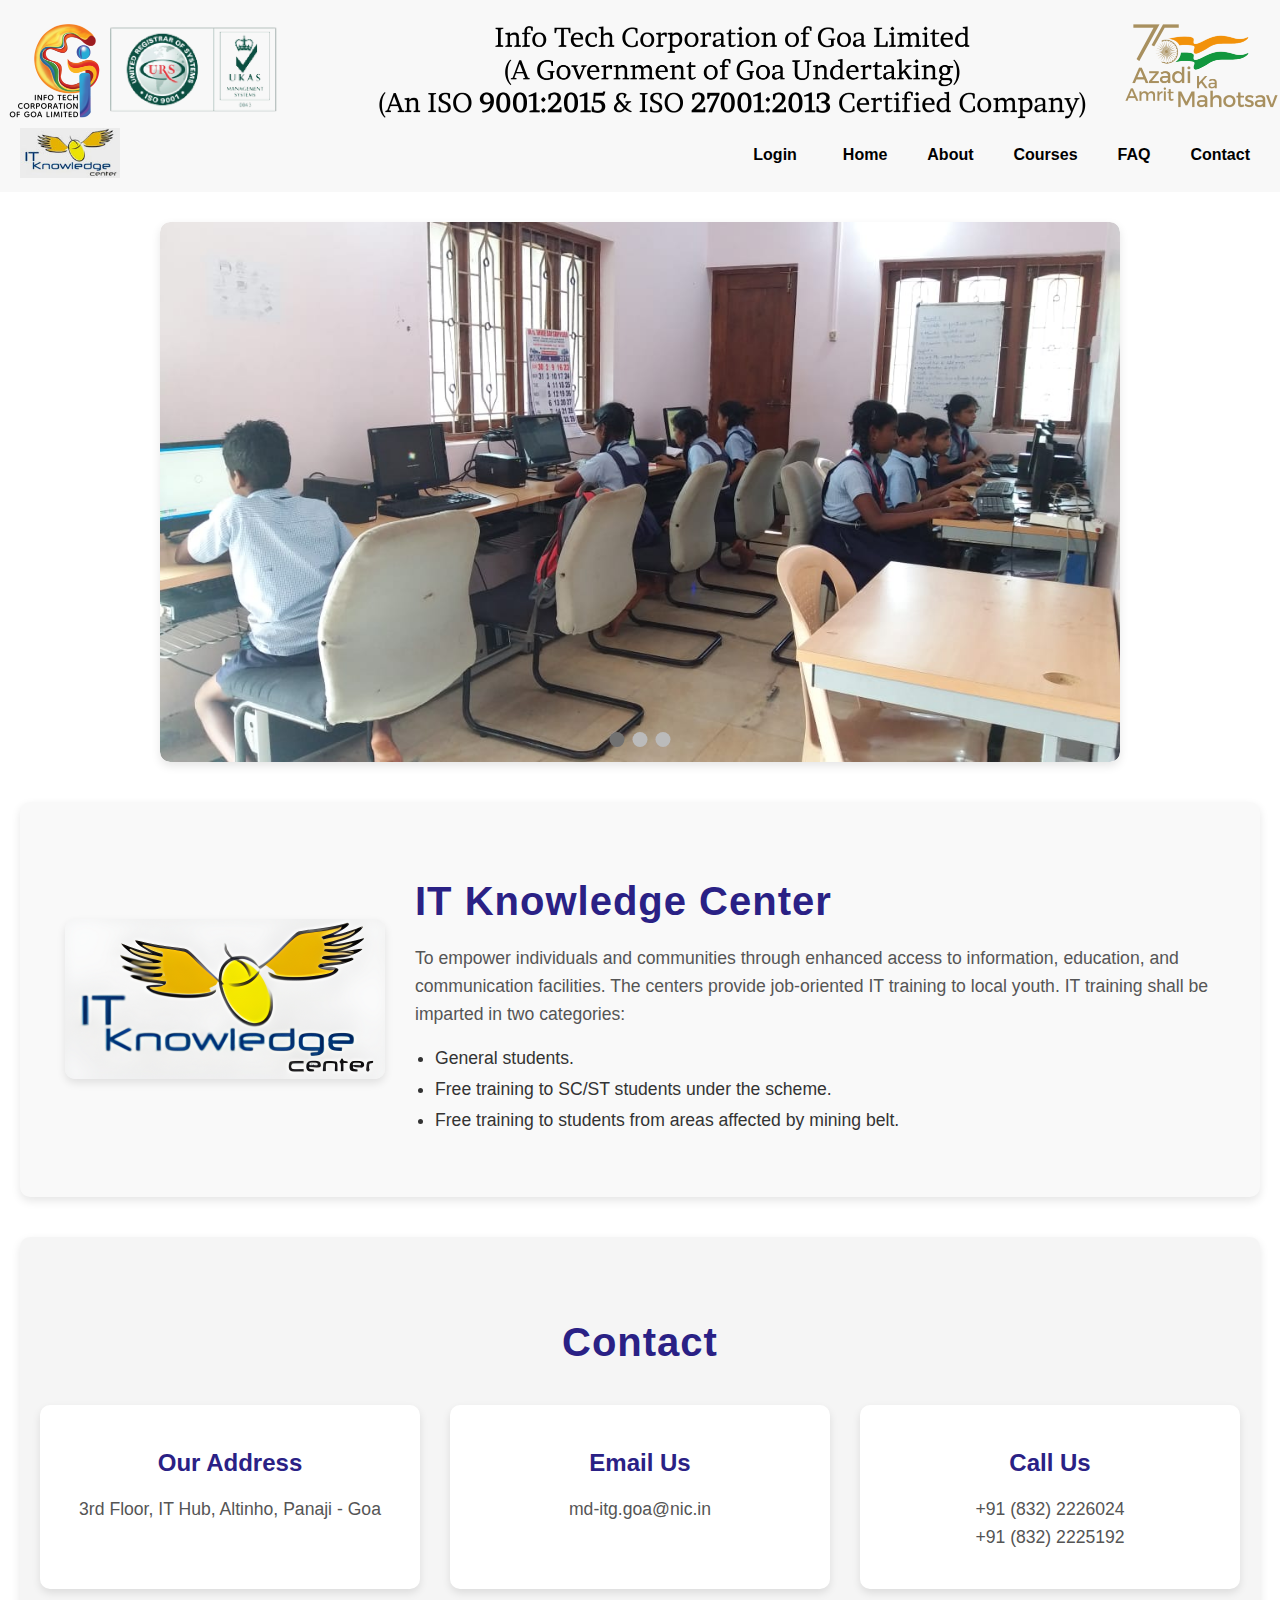
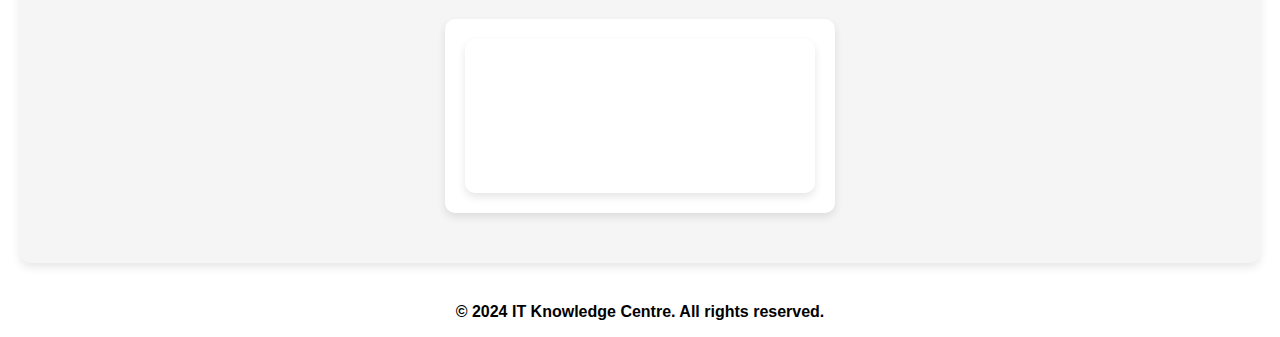
<file: index.html>
<!DOCTYPE html>
<html lang="en">
<head>
    <meta charset="UTF-8">
    <meta name="viewport" content="width=device-width, initial-scale=1.0">
    <title>ITKC - Home</title>
    <link rel="stylesheet" href="style.css">
</head>
<body>
    <header>
        <a href="https://www.goa.gov.in/department/info-tech-corporation-of-goa-ltd/"><img src="./itglogo.png" alt="Dashboard Image" class="dashboard-img"></a>
        <nav>
            <a href="https://itkc.goa.gov.in/"><img src="./itkclogo.png" alt="Logo" class="logo"></a>
            <ul class="Navbar">
                <li><div class="dropdown">
                    <button class="dropbtn">Login
                      <i class="fa fa-caret-down"></i>
                    </button>
                    <div class="dropdown-content">
                      <a href="admin.html">Admin Login</a>
                      <a href="supervisor.html">Supervisor Login</a>
                    </div></li>
                <li><a href="index.html">Home</a></li>
                <li><a href="#about">About</a></li>
                <li><a href="coursestable.html">Courses</a></li>
                <li><a href="faq.html">FAQ</a></li>
                <li><a href="#contact">Contact</a></li>
            </ul>
        </nav>
    </header>
    <main>
        <!-- Carousel Section -->
        <section class="carousel">
            <div class="carousel-images">
                <img src="./home.jpeg" alt="Image 1">
                <img src="./home2.jpeg" alt="Image 2">
                <img src="./home3.jpg" alt="Image 3">
            </div>
            
            <div class="carousel-indicators">
                <span class="dot" data-slide="1"></span>
                <span class="dot" data-slide="2"></span>
                <span class="dot" data-slide="3"></span>
            </div>
        </section>

        <section id="about">
            <img src="./itkclogo2.png" alt="Logo" class="about-logo">
            <div class="about-text-in">
                <h1>IT Knowledge Center</h1>
                <p>To empower individuals and communities through enhanced access to information, education, and communication facilities. The centers provide job-oriented IT training to local youth. IT training shall be imparted in two categories:</p>
                <ul>
                    <li>General students.</li>
                    <li>Free training to SC/ST students under the scheme.</li>
                    <li>Free training to students from areas affected by mining belt.</li>
                </ul>
            </div>
        </section>

        <section id="contact">
            <h2>Contact</h2>
            <div class="contact-container">
                <div class="contact-box">
                    <h3>Our Address</h3>
                    <p>3rd Floor, IT Hub, Altinho, Panaji - Goa</p>
                </div>
                <div class="contact-box">
                    <h3>Email Us</h3>
                    <p>md-itg.goa@nic.in</p>
                </div>
                <div class="contact-box">
                    <h3>Call Us</h3>
                    <p>+91 (832) 2226024<br>+91 (832) 2225192</p>
                </div>
                <div class="contact-box">
                    <iframe src="https://www.google.com/maps/embed?pb=!1m18!1m12!1m3!1d3844.9361520246025!2d73.8260928745889!3d15.487866154740098!2m3!1f0!2f0!3f0!3m2!1i1024!2i768!4f13.1!3m3!1m2!1s0x3bbfc1e4d2cca507%3A0xf163d693087b8de3!2sInfotech%20Corporation%20of%20Goa%20Ltd.!5e0!3m2!1sen!2sin!4v1722245886989!5m2!1sen!2sin" width="600" height="450" style="border:0;" allowfullscreen="" loading="lazy" referrerpolicy="no-referrer-when-downgrade"></iframe>
                </div>
            </div>
        </section>
    </main>
    <footer>
        <p>&copy; 2024 IT Knowledge Centre. All rights reserved.</p>
    </footer>
    <script>
        let slideIndex = 0;
        showSlides();

        function showSlides() {
            let slides = document.querySelectorAll('.carousel-images img');
            let dots = document.querySelectorAll('.dot');
            for (let i = 0; i < slides.length; i++) {
                slides[i].style.display = "none";
            }
            slideIndex++;
            if (slideIndex > slides.length) { slideIndex = 1; }
            for (let i = 0; i < dots.length; i++) {
                dots[i].className = dots[i].className.replace(" active", "");
            }
            slides[slideIndex - 1].style.display = "block";
            dots[slideIndex - 1].className += " active";
            setTimeout(showSlides, 3000); // Change image every 3 seconds
        }

        document.querySelector('.prev').addEventListener('click', () => {
            slideIndex -= 2;
            showSlides();
        });

        document.querySelector('.next').addEventListener('click', showSlides);
    </script>
</body>
</html>
</file>
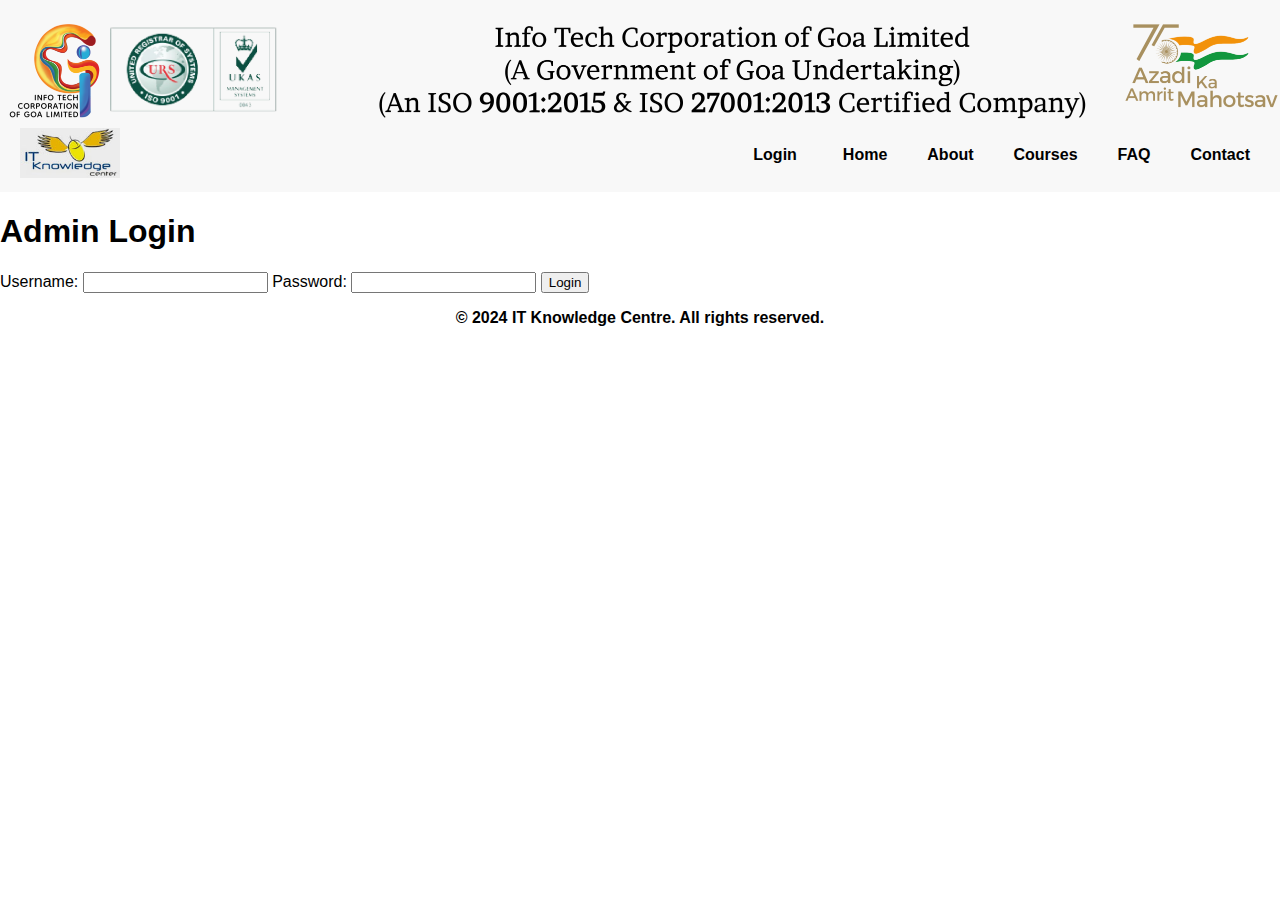
<file: about.html>
<!DOCTYPE html>
<html lang="en">
<head>
    <meta charset="UTF-8">
    <meta name="viewport" content="width=device-width, initial-scale=1.0">
    <title>ITKC - Admin Login</title>
    <link rel="stylesheet" href="style.css">
</head>
<body>
    <header>
        <a href="https://www.goa.gov.in/department/info-tech-corporation-of-goa-ltd/"><img src="./itglogo.png" alt="Dashboard Image" class="dashboard-img"></a>
        <nav>
            <a href="https://itkc.goa.gov.in/"><img src="./itkclogo.png" alt="Logo" class="logo"></a>
            <ul class="Navbar">
                <li><div class="dropdown">
                    <button class="dropbtn">Login
                      <i class="fa fa-caret-down"></i>
                    </button>
                    <div class="dropdown-content">
                      <a href="admin.html">Admin Login</a>
                      <a href="#">Supervisor Login</a>
                    </div></li>
                <li><a href="index.html">Home</a></li>
                <li><a href="#about">About</a></li>
                <li><a href="coursestable.html">Courses</a></li>

                <li><a href="#faq">FAQ</a></li>
                <li><a href="#contact">Contact</a></li>
                
            </ul>
        </nav>
    </header>
    <main>
        <form action="admin_login.php" method="POST">
            <h1>Admin Login</h1>
            <label for="admin_username">Username:</label>
            <input type="text" id="admin_username" name="admin_username" required>
            <label for="admin_password">Password:</label>
            <input type="password" id="admin_password" name="admin_password" required>
            <button type="submit">Login</button>
        </form>
    </main>
    <footer>
        <p>&copy; 2024 IT Knowledge Centre. All rights reserved.</p>
    </footer>
</body>
</html>
</file>
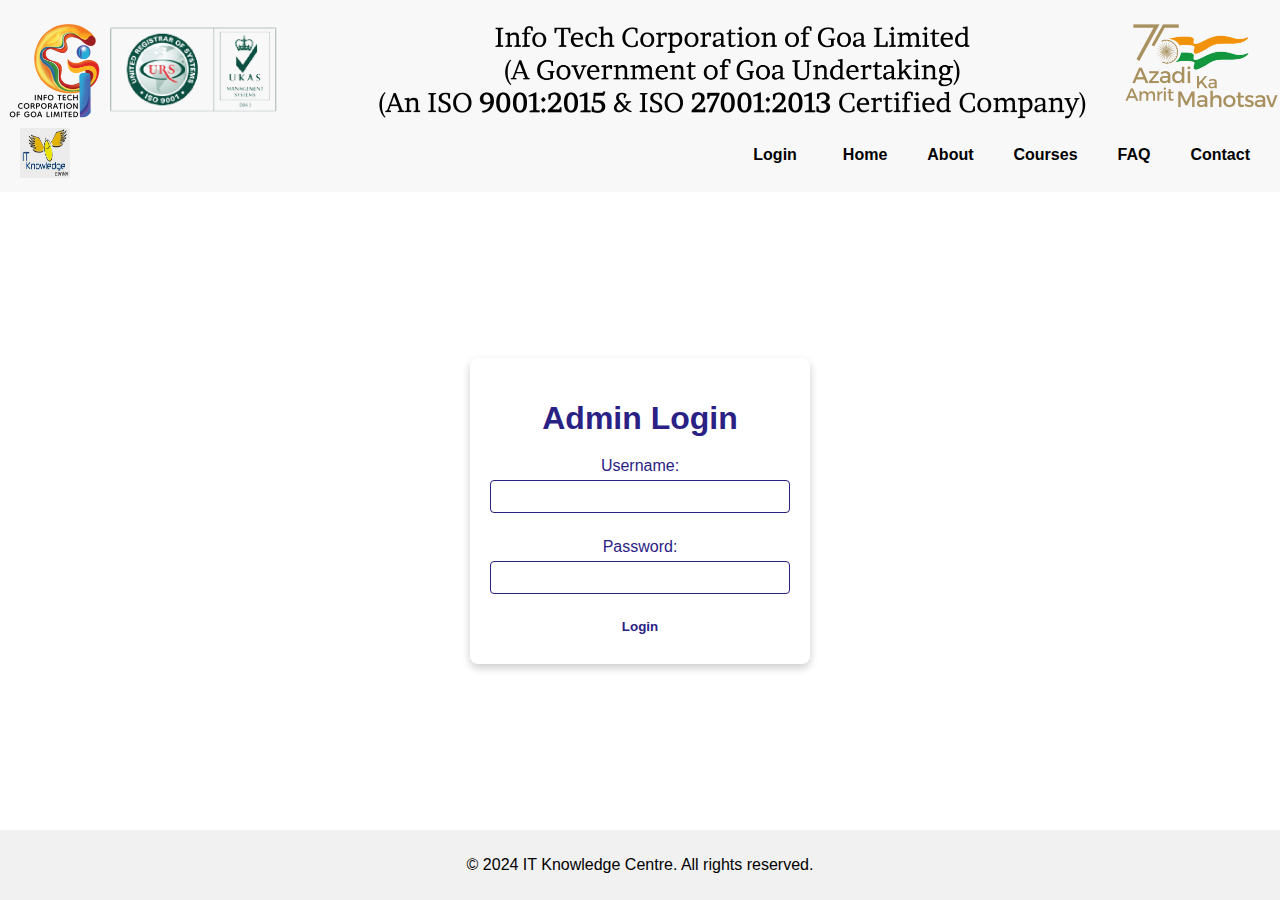
<file: admin.html>
<!DOCTYPE html>
<html lang="en">
<head>
    <meta charset="UTF-8">
    <meta name="viewport" content="width=device-width, initial-scale=1.0">
    <title>ITKC - Admin Login</title>
    <link rel="stylesheet" href="login.css">
</head>
<body>
    <header>
        <a href="https://www.goa.gov.in/department/info-tech-corporation-of-goa-ltd/"><img src="./itglogo.png" alt="Dashboard Image" class="dashboard-img"></a>
        <nav>
            <a href="https://itkc.goa.gov.in/"><img src="./itkclogo.png" alt="Logo" class="logo"></a>
            <ul class="Navbar">
                <li><div class="dropdown">
                    <button class="dropbtn">Login
                      <i class="fa fa-caret-down"></i>
                    </button>
                    <div class="dropdown-content">
                      <a href="admin.html">Admin Login</a>
                      <a href="supervisor.html">Supervisor Login</a>
                    </div></li>
                <li><a href="index.html">Home</a></li>
                <li><a href="index.html#about">About</a></li>
                <li><a href="coursestable.html">Courses</a></li>

                <li><a href="faq.html">FAQ</a></li>
                <li><a href="index.html#contact">Contact</a></li>
                
            </ul>
        </nav>
    </header>
    <main>
        <form action="admin_login.php" method="POST">
            <h1>Admin Login</h1>
            <label for="admin_username">Username:</label>
            <input type="text" id="admin_username" name="admin_username" required>
            <label for="admin_password">Password:</label>
            <input type="password" id="admin_password" name="admin_password" required>
            <button type="submit">Login</button>
        </form>
    </main>
    <footer>
        <p>&copy; 2024 IT Knowledge Centre. All rights reserved.</p>
    </footer>
</body>
</html>
</file>
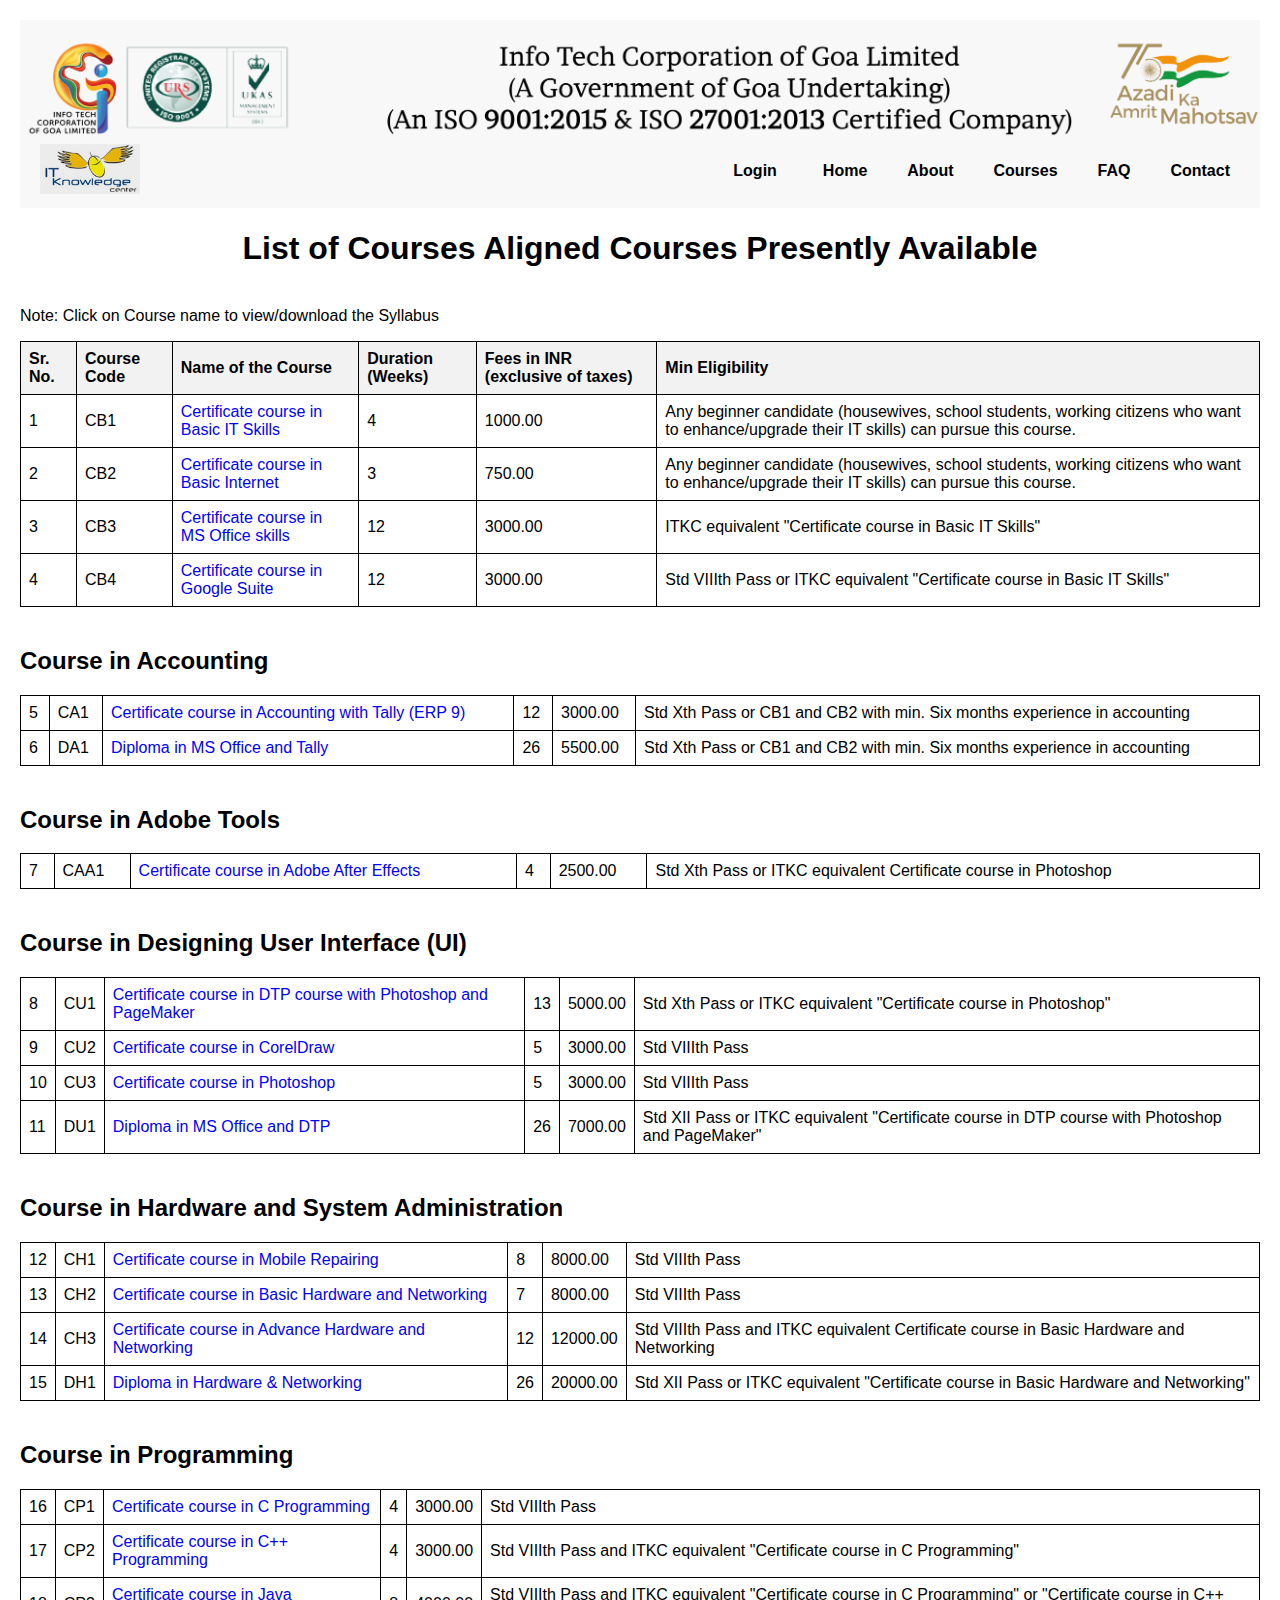
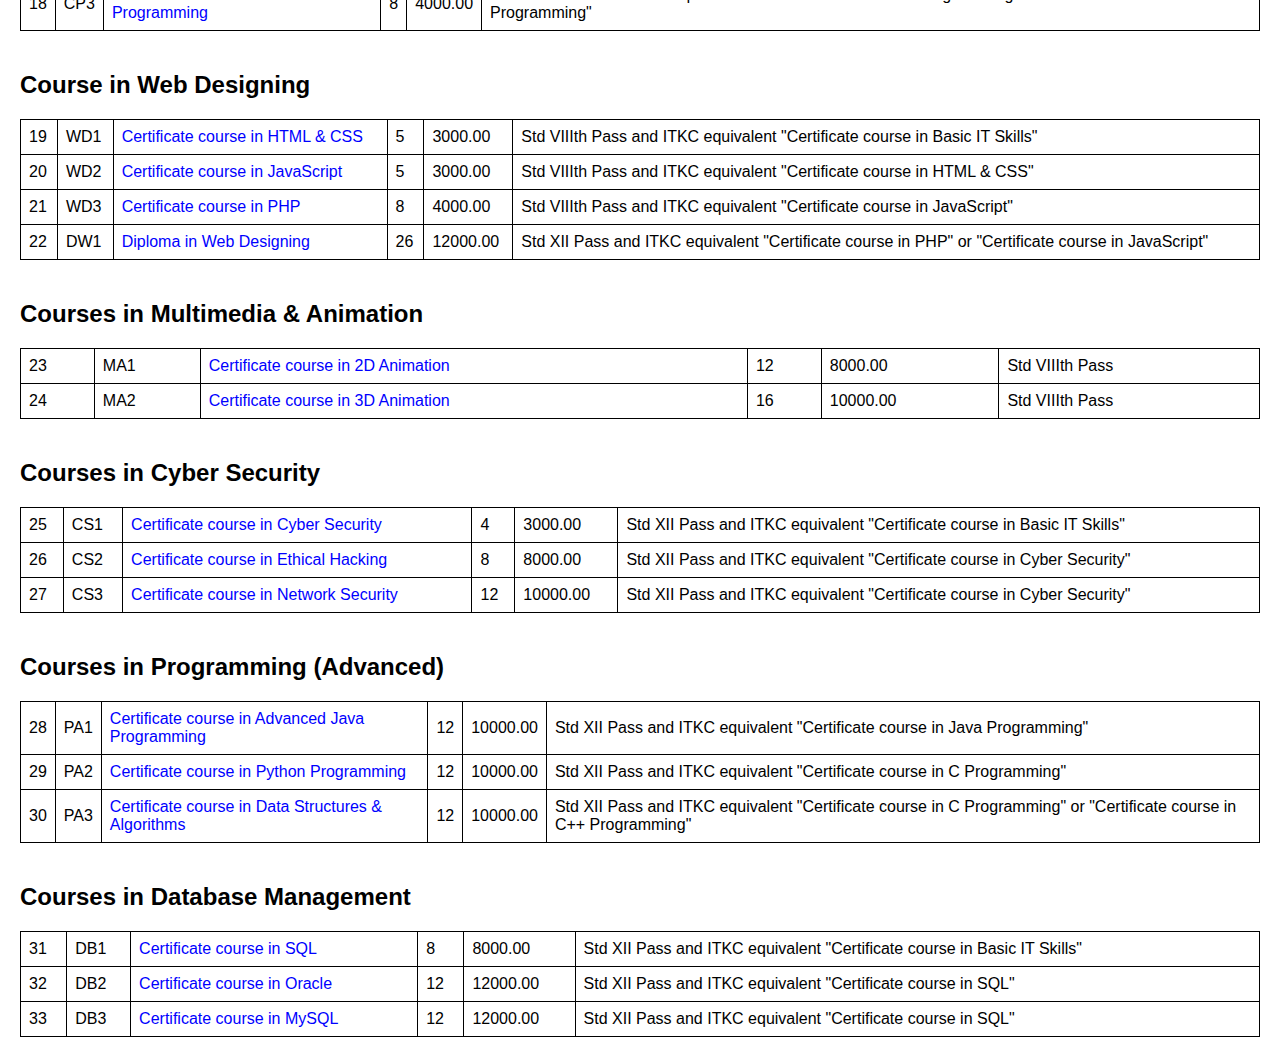
<file: coursestable.html>
<!DOCTYPE html>
<html lang="en">
<head>
    <meta charset="UTF-8">
    <meta name="viewport" content="width=device-width, initial-scale=1.0">
    <title>ITKC Courses</title>
    <link rel="stylesheet" href="style.css">
    <style>
        body {
            font-family: Arial, sans-serif;
            margin: 20px;
        }
        h1 {
            text-align: center;
            margin-bottom: 40px;
        }
        h2 {
            margin-top: 40px;
        }
        table {
            width: 100%;
            border-collapse: collapse;
            margin-bottom: 20px;
        }
        table, th, td {
            border: 1px solid black;
        }
        th, td {
            padding: 8px;
            text-align: left;
        }
        th {
            background-color: #f2f2f2;
        }
        a {
            color: blue;
            text-decoration: none;
        }
        a:hover {
            text-decoration: underline;
        }
    </style>
</head>
<body>
    <header>
        <a href="https://www.goa.gov.in/department/info-tech-corporation-of-goa-ltd/"><img src="./itglogo.png" alt="Dashboard Image" class="dashboard-img"></a>
        <nav>
            <a href="https://itkc.goa.gov.in/"><img src="./itkclogo.png" alt="Logo" class="logo"></a>
        <ul class="Navbar">
            <li><div class="dropdown">
                <button class="dropbtn">Login
                  <i class="fa fa-caret-down"></i>
                </button>
                <div class="dropdown-content">
                  <a href="admin.html">Admin Login</a>
                  <a href="supervisor.html">Supervisor Login</a>
                </div></li>
            <li><a href="index.html">Home</a></li>
            <li><a href="index.html#about">About</a></li>
            <li><a href="coursestable.html">Courses</a></li>

            <li><a href="faq.html">FAQ</a></li>
            <li><a href="index.html#contact">Contact</a></li>
            
        </ul>
    </nav>
</header>
    
    <h1>List of Courses Aligned Courses Presently Available</h1>
    <p>Note: Click on Course name to view/download the Syllabus</p>

    <table>
        <tr>
            <th>Sr. No.</th>
            <th>Course Code</th>
            <th>Name of the Course</th>
            <th>Duration (Weeks)</th>
            <th>Fees in INR (exclusive of taxes)</th>
            <th>Min Eligibility</th>
        </tr>
        <tr>
            <td>1</td>
            <td>CB1</td>
            <td><a href="https://drive.google.com/file/d/1vL3dRCKis_RGtMXfFxWeIO_z072E6qBU/view?usp=drive_link" target="_blank">Certificate course in Basic IT Skills</a></td>
            <td>4</td>
            <td>1000.00</td>
            <td>Any beginner candidate (housewives, school students, working citizens who want to enhance/upgrade their IT skills) can pursue this course.</td>
        </tr>
        <tr>
            <td>2</td>
            <td>CB2</td>
            <td><a href="https://drive.google.com/file/d/1d3CkLWZHGgeckgvp7MGXUp2ZgTPSqqKu/view?usp=drive_link" target="_blank">Certificate course in Basic Internet</a></td>
            <td>3</td>
            <td>750.00</td>
            <td>Any beginner candidate (housewives, school students, working citizens who want to enhance/upgrade their IT skills) can pursue this course.</td>
        </tr>
        <tr>
            <td>3</td>
            <td>CB3</td>
            <td><a href="https://drive.google.com/file/d/1bbJ2qxYssQNnH-QjkOCIE_zbeTsjCCrT/view?usp=drive_link" target="_blank">Certificate course in MS Office skills</a></td>
            <td>12</td>
            <td>3000.00</td>
            <td>ITKC equivalent "Certificate course in Basic IT Skills"</td>
        </tr>
        <tr>
            <td>4</td>
            <td>CB4</td>
            <td><a href="https://drive.google.com/file/d/1-Wcpdcgsz_zx37S2BW0vPjfAIuiDqvSH/view?usp=drive_link" target="_blank">Certificate course in Google Suite</a></td>
            <td>12</td>
            <td>3000.00</td>
            <td>Std VIIIth Pass or ITKC equivalent "Certificate course in Basic IT Skills"</td>
        </tr>
    </table>

    <h2>Course in Accounting</h2>
    <table>
        <tr>
            <td>5</td>
            <td>CA1</td>
            <td><a href="https://drive.google.com/file/d/1his73L5EzDSG1jQ5XI4H3Nl8U_gpeVF3/view?usp=drive_link" target="_blank">Certificate course in Accounting with Tally (ERP 9)</a></td>
            <td>12</td>
            <td>3000.00</td>
            <td>Std Xth Pass or CB1 and CB2 with min. Six months experience in accounting</td>
        </tr>
        <tr>
            <td>6</td>
            <td>DA1</td>
            <td><a href="https://drive.google.com/file/d/1his73L5EzDSG1jQ5XI4H3Nl8U_gpeVF3/view?usp=drive_link" target="_blank">Diploma in MS Office and Tally</a></td>
            <td>26</td>
            <td>5500.00</td>
            <td>Std Xth Pass or CB1 and CB2 with min. Six months experience in accounting</td>
        </tr>
    </table>

    <h2>Course in Adobe Tools</h2>
    <table>
        <tr>
            <td>7</td>
            <td>CAA1</td>
            <td><a href="https://drive.google.com/file/d/1vL3dRCKis_RGtMXfFxWeIO_z072E6qBU/view?usp=drive_link" target="_blank">Certificate course in Adobe After Effects</a></td>
            <td>4</td>
            <td>2500.00</td>
            <td>Std Xth Pass or ITKC equivalent Certificate course in Photoshop</td>
        </tr>
    </table>

    <h2>Course in Designing User Interface (UI)</h2>
    <table>
        <tr>
            <td>8</td>
            <td>CU1</td>
            <td><a href="https://drive.google.com/file/d/1XlG0mViuyajCnXG01O5uHfZAGbPzrap8/view?usp=drive_link" target="_blank">Certificate course in DTP course with Photoshop and PageMaker</a></td>
            <td>13</td>
            <td>5000.00</td>
            <td>Std Xth Pass or ITKC equivalent "Certificate course in Photoshop"</td>
        </tr>
        <tr>
            <td>9</td>
            <td>CU2</td>
            <td><a href="https://drive.google.com/file/d/1LgZiys8AM8ysPyvnXeDJY_tu5eLChqXA/view?usp=drive_link" target="_blank">Certificate course in CorelDraw</a></td>
            <td>5</td>
            <td>3000.00</td>
            <td>Std VIIIth Pass</td>
        </tr>
        <tr>
            <td>10</td>
            <td>CU3</td>
            <td><a href="https://drive.google.com/file/d/1ji9U8gGFl9Q4HXB3oX-b_XwdeOae934m/view?usp=drive_link" target="_blank">Certificate course in Photoshop</a></td>
            <td>5</td>
            <td>3000.00</td>
            <td>Std VIIIth Pass</td>
        </tr>
        <tr>
            <td>11</td>
            <td>DU1</td>
            <td><a href="https://drive.google.com/file/d/1Nn0DfCNwD0be7mEV4FSa5IJnPuXTFjUN/view?usp=drive_link" target="_blank">Diploma in MS Office and DTP</a></td>
            <td>26</td>
            <td>7000.00</td>
            <td>Std XII Pass or ITKC equivalent "Certificate course in DTP course with Photoshop and PageMaker"</td>
        </tr>
    </table>

    <h2>Course in Hardware and System Administration</h2>
    <table>
        <tr>
            <td>12</td>
            <td>CH1</td>
            <td><a href="https://drive.google.com/file/d/1E8DYJvBLcOLNekiEmiAd70Efor4pCZPc/view?usp=drive_link" target="_blank">Certificate course in Mobile Repairing</a></td>
            <td>8</td>
            <td>8000.00</td>
            <td>Std VIIIth Pass</td>
        </tr>
        <tr>
            <td>13</td>
            <td>CH2</td>
            <td><a href="https://drive.google.com/file/d/1Th2nSKlPLaW8Gku1i8GAsr8Ts6wQq4Z3/view?usp=drive_link" target="_blank">Certificate course in Basic Hardware and Networking</a></td>
            <td>7</td>
            <td>8000.00</td>
            <td>Std VIIIth Pass</td>
        </tr>
        <tr>
                <td>14</td>
                <td>CH3</td>
                <td><a href="https://drive.google.com/file/d/1Th2nSKlPLaW8Gku1i8GAsr8Ts6wQq4Z3/view?usp=drive_link" target="_blank">Certificate course in Advance Hardware and Networking</a></td>
                <td>12</td>
                <td>12000.00</td>
                <td>Std VIIIth Pass and ITKC equivalent Certificate course in Basic Hardware and Networking</td>
            </tr>
            <tr>
                <td>15</td>
                <td>DH1</td>
                <td><a href="https://drive.google.com/file/d/1Th2nSKlPLaW8Gku1i8GAsr8Ts6wQq4Z3/view?usp=drive_link" target="_blank">Diploma in Hardware & Networking</a></td>
                <td>26</td>
                <td>20000.00</td>
                <td>Std XII Pass or ITKC equivalent "Certificate course in Basic Hardware and Networking"</td>
            </tr>
        </table>
    
        <h2>Course in Programming</h2>
        <table>
            <tr>
                <td>16</td>
                <td>CP1</td>
                <td><a href="https://drive.google.com/file/d/1RU5gZP-QAnTtMmbpwaT0-TQQ2WgX93wa/view?usp=drive_link" target="_blank">Certificate course in C Programming</a></td>
                <td>4</td>
                <td>3000.00</td>
                <td>Std VIIIth Pass</td>
            </tr>
            <tr>
                <td>17</td>
                <td>CP2</td>
                <td><a href="https://drive.google.com/file/d/1P4YQeT9wYyJCGgjzMfJ5P9KPvG9u_0RP/view?usp=drive_link" target="_blank">Certificate course in C++ Programming</a></td>
                <td>4</td>
                <td>3000.00</td>
                <td>Std VIIIth Pass and ITKC equivalent "Certificate course in C Programming"</td>
            </tr>
            <tr>
                <td>18</td>
                <td>CP3</td>
                <td><a href="https://drive.google.com/file/d/1I8DfnV4_LvlcsTxECz41Mzmrlt7C6r3E/view?usp=drive_link" target="_blank">Certificate course in Java Programming</a></td>
                <td>8</td>
                <td>4000.00</td>
                <td>Std VIIIth Pass and ITKC equivalent "Certificate course in C Programming" or "Certificate course in C++ Programming"</td>
            </tr>
        </table>
    
        <h2>Course in Web Designing</h2>
        <table>
            <tr>
                <td>19</td>
                <td>WD1</td>
                <td><a href="https://drive.google.com/file/d/1l0gJhb1DA2udAp0_Mw5isfl5qOqf_b0N/view?usp=drive_link" target="_blank">Certificate course in HTML & CSS</a></td>
                <td>5</td>
                <td>3000.00</td>
                <td>Std VIIIth Pass and ITKC equivalent "Certificate course in Basic IT Skills"</td>
            </tr>
            <tr>
                <td>20</td>
                <td>WD2</td>
                <td><a href="https://drive.google.com/file/d/1L0OtT2BUsKXPATdlsnUIrGswEvIFAK9w/view?usp=drive_link" target="_blank">Certificate course in JavaScript</a></td>
                <td>5</td>
                <td>3000.00</td>
                <td>Std VIIIth Pass and ITKC equivalent "Certificate course in HTML & CSS"</td>
            </tr>
            <tr>
                <td>21</td>
                <td>WD3</td>
                <td><a href="https://drive.google.com/file/d/1KhsCwVgF4Oh0FR1D2ElkPqFXMG3K_Qwo/view?usp=drive_link" target="_blank">Certificate course in PHP</a></td>
                <td>8</td>
                <td>4000.00</td>
                <td>Std VIIIth Pass and ITKC equivalent "Certificate course in JavaScript"</td>
            </tr>
            <tr>
                <td>22</td>
                <td>DW1</td>
                <td><a href="https://drive.google.com/file/d/1IhymdVNYVFXxLthwCNf75vS-XAv0RT2_/view?usp=drive_link" target="_blank">Diploma in Web Designing</a></td>
                <td>26</td>
                <td>12000.00</td>
                <td>Std XII Pass and ITKC equivalent "Certificate course in PHP" or "Certificate course in JavaScript"</td>
            </tr>
        </table>
    
        <h2>Courses in Multimedia & Animation</h2>
        <table>
            <tr>
                <td>23</td>
                <td>MA1</td>
                <td><a href="https://drive.google.com/file/d/1R3Z9m0yOWc9FWcS8N5fD5KnvVyYIFpMo/view?usp=drive_link" target="_blank" >Certificate course in 2D Animation</a></td>
                <td>12</td>
                <td>8000.00</td>
                <td>Std VIIIth Pass</td>
            </tr>
            <tr>
                <td>24</td>
                <td>MA2</td>
                <td><a href="https://drive.google.com/file/d/1Kov1MSqMN3a7HLy9-2k7ZYSCsTjZnH4X/view?usp=drive_link" target="_blank" >Certificate course in 3D Animation</a></td>
                <td>16</td>
                <td>10000.00</td>
                <td>Std VIIIth Pass</td>
            </tr>
        </table>
    
        <h2>Courses in Cyber Security</h2>
        <table>
            <tr>
                <td>25</td>
                <td>CS1</td>
                <td><a href="https://drive.google.com/file/d/1JWBneJ8tY5cFP01GTfqFkBOFf0_Rj4NS/view?usp=drive_link" target="_blank">Certificate course in Cyber Security</a></td>
                <td>4</td>
                <td>3000.00</td>
                <td>Std XII Pass and ITKC equivalent "Certificate course in Basic IT Skills"</td>
            </tr>
            <tr>
                <td>26</td>
                <td>CS2</td>
                <td><a href="https://drive.google.com/file/d/1Zx0Xj3E8byJ9o2lVbKLBLaZrxP3yk8DB/view?usp=drive_link" target="_blank">Certificate course in Ethical Hacking</a></td>
                <td>8</td>
                <td>8000.00</td>
                <td>Std XII Pass and ITKC equivalent "Certificate course in Cyber Security"</td>
            </tr>
            <tr>
                <td>27</td>
                <td>CS3</td>
                <td><a href="https://drive.google.com/file/d/1fRb5QKsjsHZG7u4HYhW2U6Ghf-1k3X5N/view?usp=drive_link" target="_blank">Certificate course in Network Security</a></td>
                <td>12</td>
                <td>10000.00</td>
                <td>Std XII Pass and ITKC equivalent "Certificate course in Cyber Security"</td>
            </tr>
        </table>
    
        <h2>Courses in Programming (Advanced)</h2>
        <table>
            <tr>
                <td>28</td>
                <td>PA1</td>
                <td><a href="https://drive.google.com/file/d/1kNUJ_OkNRCI0x_s8eYFW9yAW5x9i09MW/view?usp=drive_link" target="_blank">Certificate course in Advanced Java Programming</a></td>
                <td>12</td>
                <td>10000.00</td>
                <td>Std XII Pass and ITKC equivalent "Certificate course in Java Programming"</td>
            </tr>
            <tr>
                <td>29</td>
                <td>PA2</td>
                <td><a href="https://drive.google.com/file/d/1mA_xdeScQwGpYb0Q04FQOSuIQM6FQ_zg/view?usp=drive_link" target="_blank">Certificate course in Python Programming</a></td>
                <td>12</td>
                <td>10000.00</td>
                <td>Std XII Pass and ITKC equivalent "Certificate course in C Programming"</td>
            </tr>
            <tr>
                <td>30</td>
                <td>PA3</td>
                <td><a href="https://drive.google.com/file/d/1hMxhAarGWaXbf-ylbl_bjLTFy5Euj2Lk/view?usp=drive_link" target="_blank" >Certificate course in Data Structures & Algorithms</a></td>
                <td>12</td>
                <td>10000.00</td>
                <td>Std XII Pass and ITKC equivalent "Certificate course in C Programming" or "Certificate course in C++ Programming"</td>
            </tr>
        </table>
    
        <h2>Courses in Database Management</h2>
        <table>
            <tr>
                <td>31</td>
                <td>DB1</td>
                <td><a href="https://drive.google.com/file/d/1HvCo1ykVn74xov4O2jJWcyNfU6BQvY0I/view?usp=drive_link" target="_blank">Certificate course in SQL</a></td>
                <td>8</td>
                <td>8000.00</td>
                <td>Std XII Pass and ITKC equivalent "Certificate course in Basic IT Skills"</td>
            </tr>
            <tr>
                <td>32</td>
                <td>DB2</td>
                <td><a href="https://drive.google.com/file/d/1NZ2RBr9NGr1rFxtM2jK9cAsyq5bUk8E8/view?usp=drive_link" target="_blank">Certificate course in Oracle</a></td>
                <td>12</td>
                <td>12000.00</td>
                <td>Std XII Pass and ITKC equivalent "Certificate course in SQL"</td>
            </tr>
            <tr>
                <td>33</td>
                <td>DB3</td>
                <td><a href="https://drive.google.com/file/d/1sDt5cyBxwCUHllY_JEM38AP9S_OzQnSc/view?usp=drive_link" target="_blank">Certificate course in MySQL</a></td>
                <td>12</td>
                <td>12000.00</td>
                <td>Std XII Pass and ITKC equivalent "Certificate course in SQL"</td>
            </tr>
        </table>
    </body>
    </html>
</file>
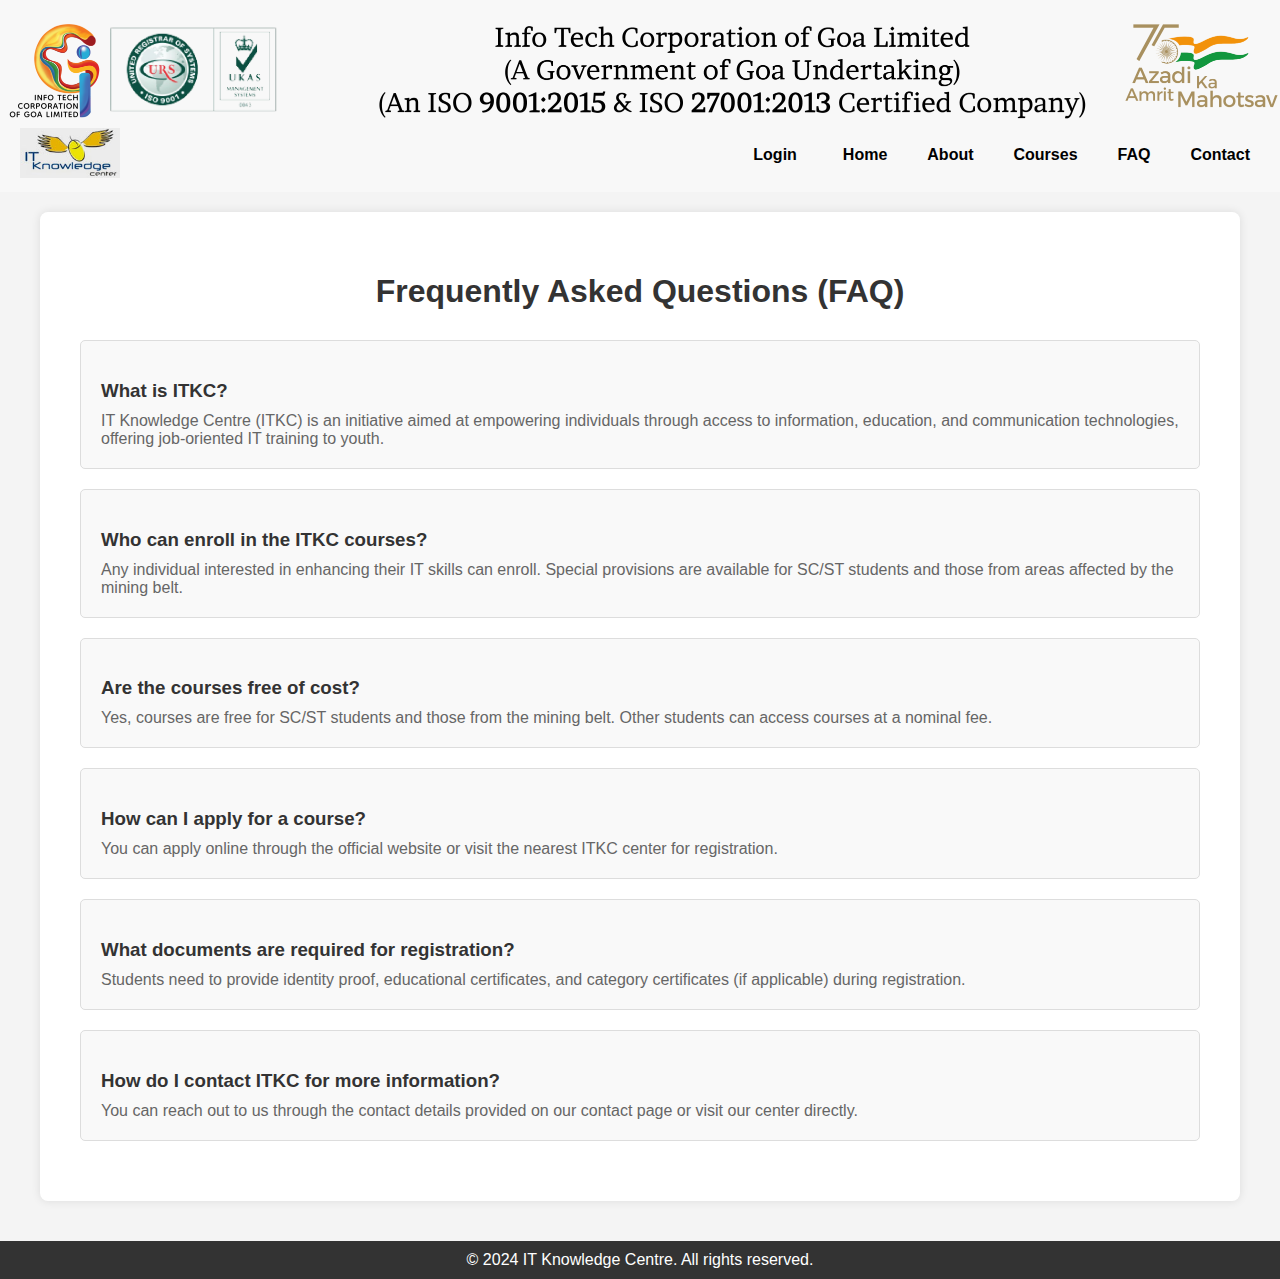
<file: faq.html>
<!DOCTYPE html>
<html lang="en">
<head>
    <meta charset="UTF-8">
    <meta name="viewport" content="width=device-width, initial-scale=1.0">
    <title>ITKC - FAQ</title>
    <link rel="stylesheet" href="faq.css">
</head>
<body>
    <header>
        <a href="https://www.goa.gov.in/department/info-tech-corporation-of-goa-ltd/"><img src="./itglogo.png" alt="Dashboard Image" class="dashboard-img"></a>
        <nav>
            <a href="https://itkc.goa.gov.in/"><img src="./itkclogo.png" alt="Logo" class="logo"></a>
            <ul class="Navbar">
                <li><div class="dropdown">
                    <button class="dropbtn">Login
                      <i class="fa fa-caret-down"></i>
                    </button>
                    <div class="dropdown-content">
                      <a href="admin.html">Admin Login</a>
                      <a href="supervisor.html">Supervisor Login</a>
                    </div></li>
                <li><a href="index.html">Home</a></li>
                <li><a href="index.html#about">About</a></li>
                <li><a href="coursestable.html">Courses</a></li>

                <li><a href="faq.html">FAQ</a></li>
                <li><a href="index.html#contact">Contact</a></li>
                
            </ul>
        </nav>
    </header>

    <main>
        <section id="faq">
            <h1>Frequently Asked Questions (FAQ)</h1>
            <div class="faq-container">
                <div class="faq-item">
                    <h3>What is ITKC?</h3>
                    <p>IT Knowledge Centre (ITKC) is an initiative aimed at empowering individuals through access to information, education, and communication technologies, offering job-oriented IT training to youth.</p>
                </div>
                <div class="faq-item">
                    <h3>Who can enroll in the ITKC courses?</h3>
                    <p>Any individual interested in enhancing their IT skills can enroll. Special provisions are available for SC/ST students and those from areas affected by the mining belt.</p>
                </div>
                <div class="faq-item">
                    <h3>Are the courses free of cost?</h3>
                    <p>Yes, courses are free for SC/ST students and those from the mining belt. Other students can access courses at a nominal fee.</p>
                </div>
                <div class="faq-item">
                    <h3>How can I apply for a course?</h3>
                    <p>You can apply online through the official website or visit the nearest ITKC center for registration.</p>
                </div>
                <div class="faq-item">
                    <h3>What documents are required for registration?</h3>
                    <p>Students need to provide identity proof, educational certificates, and category certificates (if applicable) during registration.</p>
                </div>
                <div class="faq-item">
                    <h3>How do I contact ITKC for more information?</h3>
                    <p>You can reach out to us through the contact details provided on our contact page or visit our center directly.</p>
                </div>
            </div>
        </section>
    </main>

    <footer>
        <p>&copy; 2024 IT Knowledge Centre. All rights reserved.</p>
    </footer>
</body>
</html>
</file>
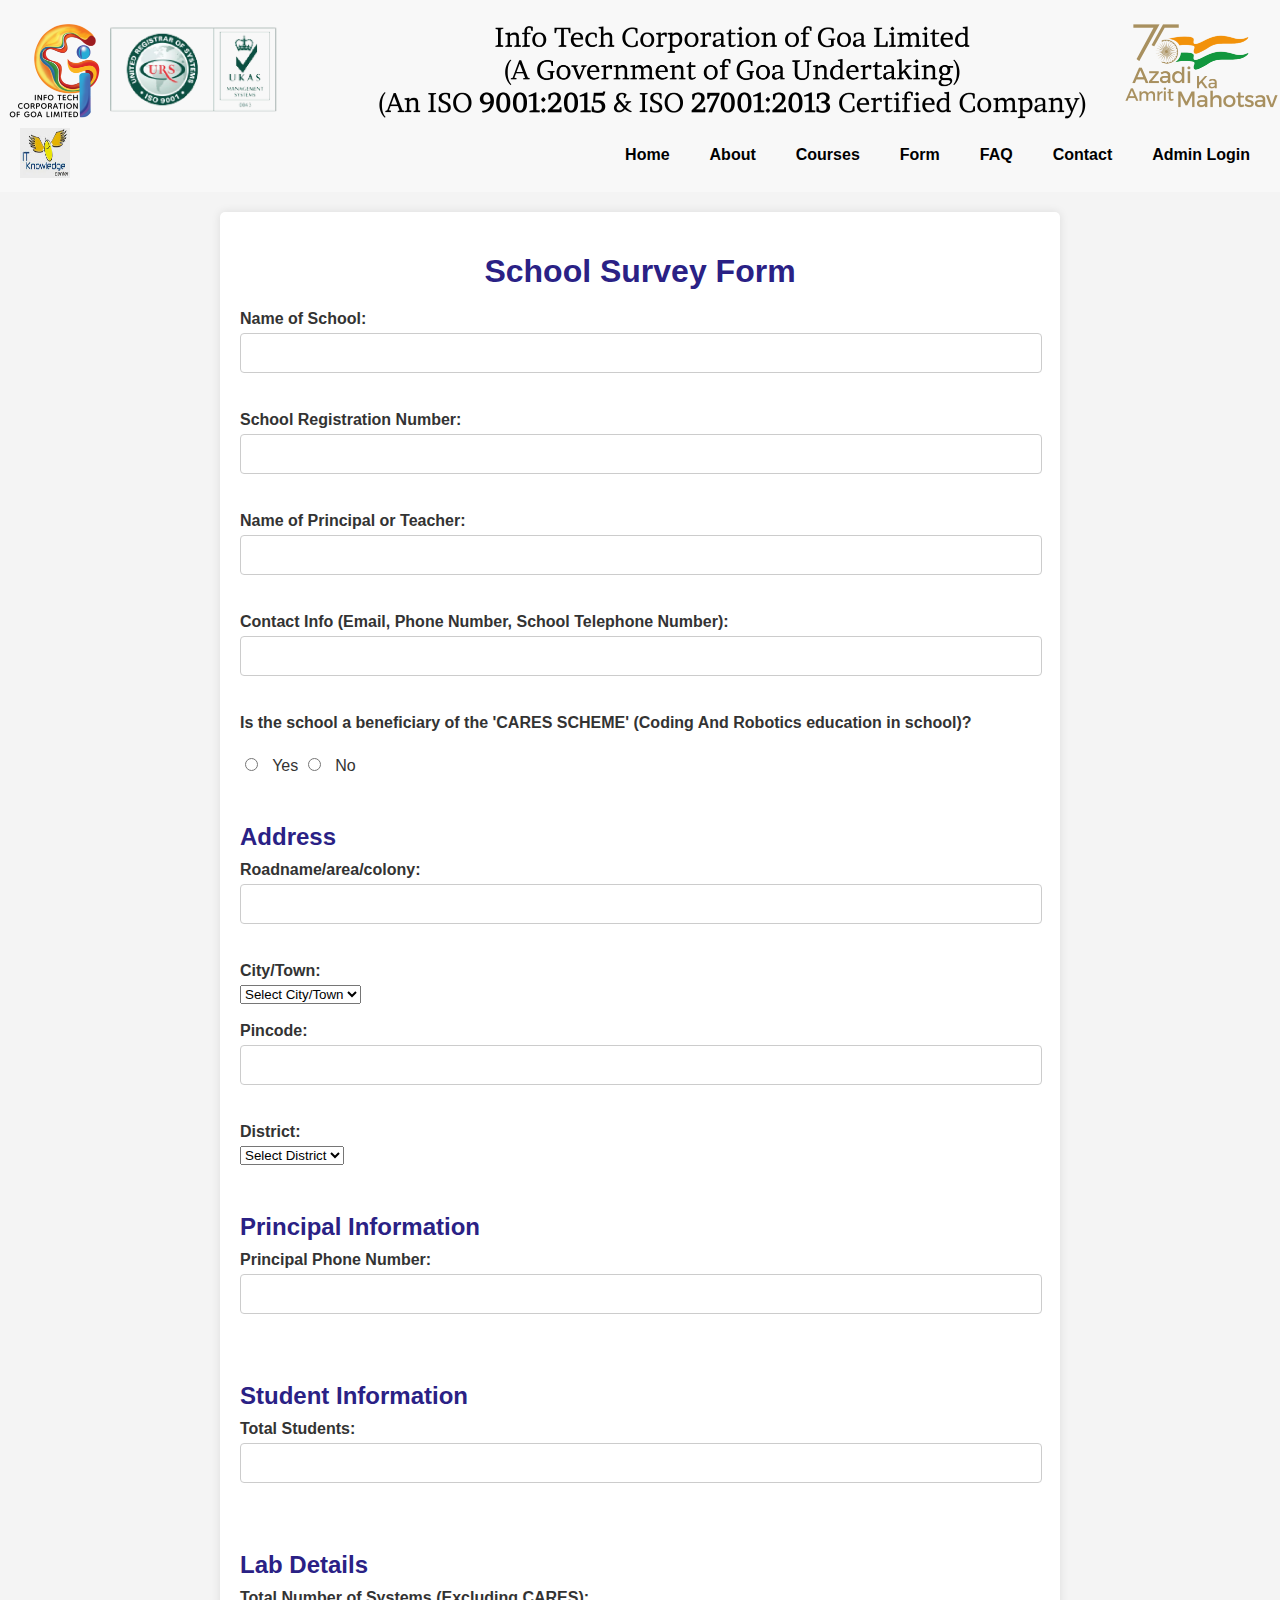
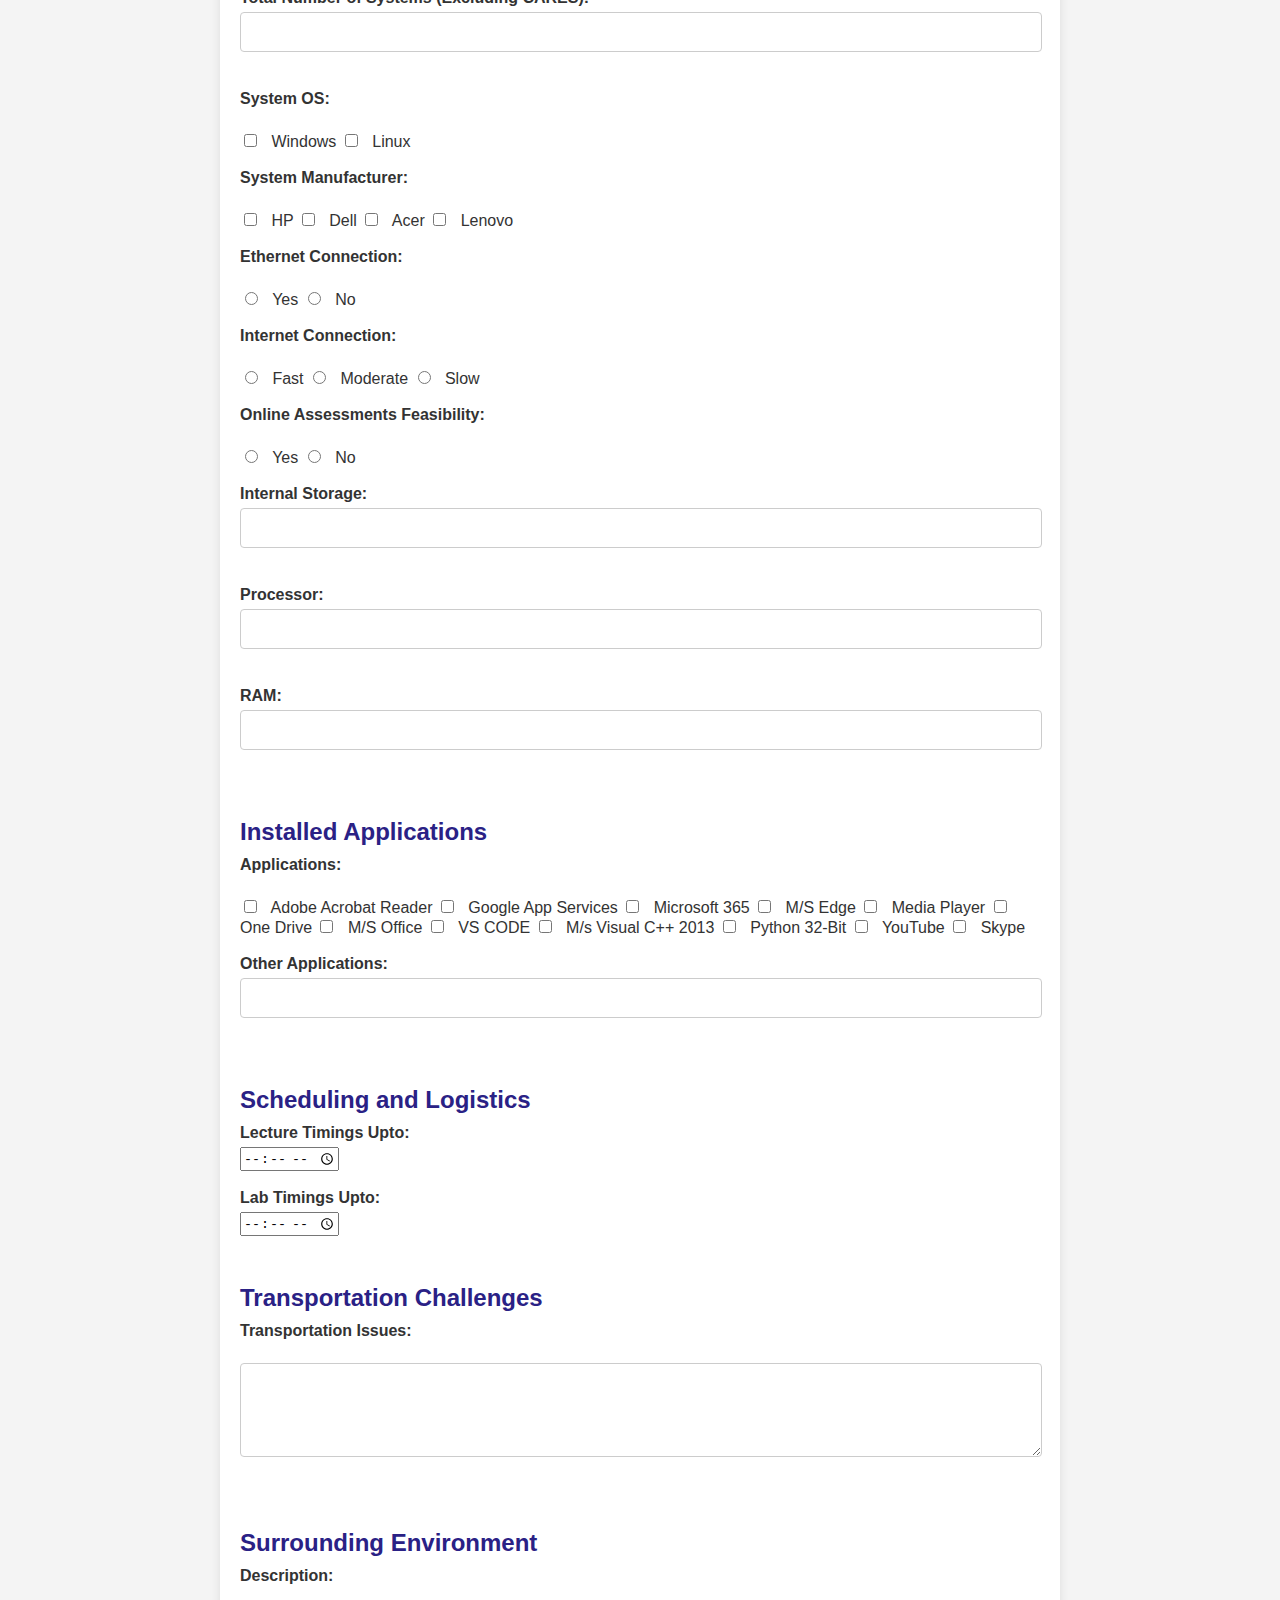
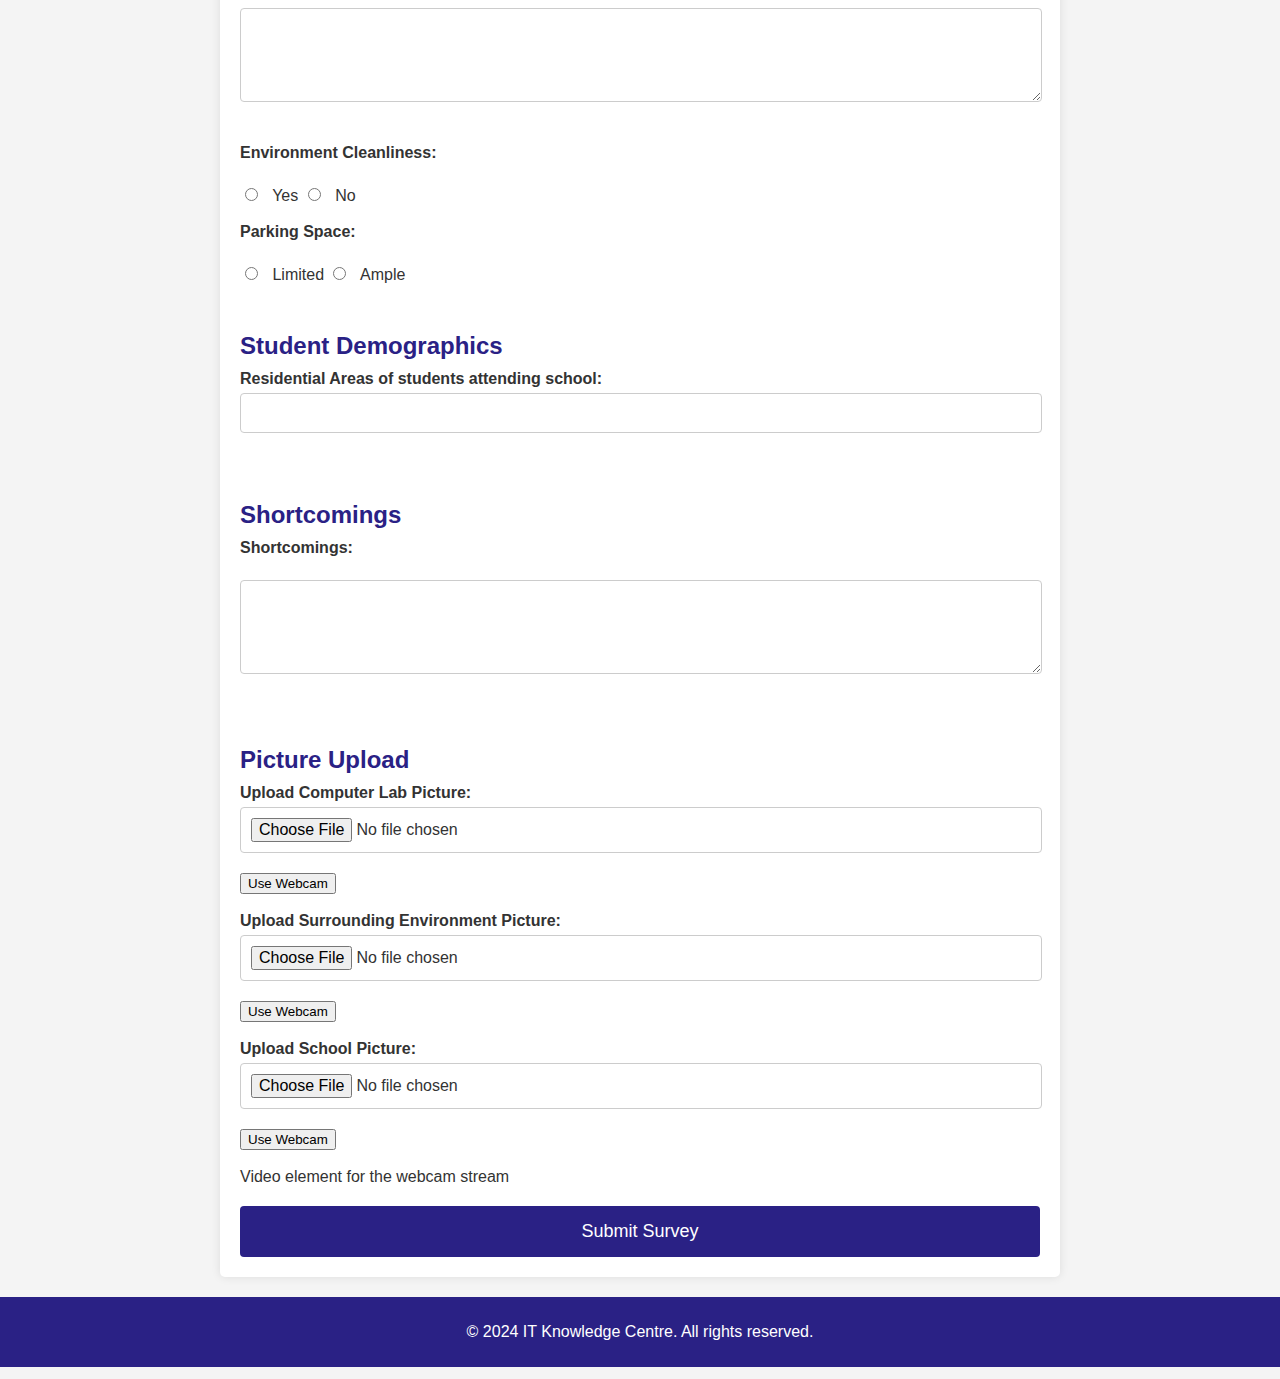
<file: form.html>
<!DOCTYPE html>
<html lang="en">

<head>
    <meta charset="UTF-8">
    <meta name="viewport" content="width=device-width, initial-scale=1.0">
    <title>ITKC - Survey Form</title>
    <link rel="stylesheet" href="form.css">
    <script src="camera.js"></script>
</head>

<body>
    <header>
        <a href="https://www.goa.gov.in/department/info-tech-corporation-of-goa-ltd/"><img src="./itglogo.png"
                alt="Dashboard Image" class="dashboard-img"></a>
        <nav>
            <a href="https://itkc.goa.gov.in/"><img src="./itkclogo.png" alt="Logo" class="logo"></a>
            <ul>
                <li><a href="index.html">Home</a></li>
                <li><a href="index.html/#about">About</a></li>
                <li><a href="courses.html">Courses</a></li>
                <li><a href="form.html">Form</a></li>
                <li><a href="faq.html">FAQ</a></li>
                <li><a href="index.html/#contact">Contact</a></li>
                <li><a href="admin.html">Admin Login</a></li>
            </ul>
        </nav>
    </header>
    <main>
        <form action="process_form.php" method="POST" enctype="multipart/form-data">
            <h1>School Survey Form</h1>

            <label for="school_name">Name of School:</label>
            <input type="text" id="school_name" name="school_name" required><br><br>

            <label for="reg_no">School Registration Number:</label>
            <input type="text" id="reg_no" name="reg_no" required pattern="\d+"
                title="Registration number should contain only digits."><br><br>

            <label for="principal_name">Name of Principal or Teacher:</label>
            <input type="text" id="principal_name" name="principal_name" requiredminlength="3" maxlength="100"
                pattern="[A-Za-z\s]+" title="Name should contain only letters and spaces."><br><br>

            <label for="contact_info">Contact Info (Email, Phone Number, School Telephone Number):</label>
            <input type="text" id="contact_info" name="contact_info" required><br><br>

            <label for="cares_scheme">Is the school a beneficiary of the 'CARES SCHEME' (Coding And Robotics education
                in school)?</label><br>
            <input type="radio" id="cares_scheme_yes" name="cares_scheme" value="1"> Yes
            <input type="radio" id="cares_scheme_no" name="cares_scheme" value="0"> No<br><br>

            <h2>Address</h2>
            <label for="road_name">Roadname/area/colony:</label>
            <input type="text" id="road_name" name="road_name" required><br><br>

            <label for="city_town">City/Town:</label>
            <select id="city_town" name="city_town" required>
                <option value="">Select City/Town</option>
                <option value="Bardez">Bardez</option>
                <option value="Canacona">Canacona</option>
                <option value="Mandrem">Mandrem</option>
                <option value="Pernem">Pernem</option>
                <option value="Bicholim">Bicholim</option>
                <option value="Tivim">Tivim</option>
                <option value="Margao">Margao</option>
                <option value="Cuncolim">Cuncolim</option>
                <option value="Nuvem">Nuvem</option>
                <option value="Fatorda">Fatorda</option>
                <option value="Panaji">Panaji</option>
                <option value="Taleigao">Taleigao</option>
                <option value="Benaulim">Benaulim</option>
                <option value="Sanguem">Sanguem</option>
                <option value="Savordem">Savordem</option>
                <option value="Curchorem">Curchorem</option>
                <option value="Quepem">Quepem</option>
                <option value="Velim">Velim</option>
                <option value="Curtorim">Curtorim</option>
                <option value="Cortalim">Cortalim</option>
                <option value="Dabolim">Dabolim</option>
                <option value="Vasco">Vasco</option>
                <option value="Mormugao">Mormugao</option>
                <option value="Marcaim">Marcaim</option>
                <option value="Shiroda">Shiroda</option>
                <option value="Priol">Priol</option>
                <option value="Valpoi">Valpoi</option>
                <option value="Sanquelim">Sanquelim</option>
            </select><br><br>


            <label for="pincode">Pincode:</label>
            <input type="text" id="pincode" name="pincode" required pattern="\d{6}"
                title="Enter a valid 6-digit pincode.">
            <br><br>


            <label for="district">District:</label>
            <select id="district" name="district" required>
                <option value="">Select District</option>
                <option value="North Goa">North Goa</option>
                <option value="South Goa">South Goa</option>
            </select><br><br>


            <h2>Principal Information</h2>
            <label for="principal_phone">Principal Phone Number:</label>
            <input type="text" id="principal_phone" name="principal_phone" required pattern="\d{10}"
                title="Enter a valid 10-digit phone number.">
            <br><br>

            <h2>Student Information</h2>
            <label for="total_students">Total Students:</label>
            <input type="number" id="total_students" name="total_students" required min="1"><br><br>

            <h2>Lab Details</h2>
            <label for="total_systems">Total Number of Systems (Excluding CARES):</label>
            <input type="number" id="total_systems" name="total_systems" required><br><br>

            <label for="system_os">System OS:</label><br>
            <input type="checkbox" id="windows" name="system_os[]" value="Windows"> Windows
            <input type="checkbox" id="linux" name="system_os[]" value="Linux"> Linux<br><br>

            <label for="system_manufacturer">System Manufacturer:</label><br>
            <input type="checkbox" id="hp" name="system_manufacturer[]" value="HP"> HP
            <input type="checkbox" id="dell" name="system_manufacturer[]" value="Dell"> Dell
            <input type="checkbox" id="acer" name="system_manufacturer[]" value="Acer"> Acer
            <input type="checkbox" id="lenovo" name="system_manufacturer[]" value="Lenovo"> Lenovo<br><br>

            <label for="ethernet_connection">Ethernet Connection:</label><br>
            <input type="radio" id="ethernet_yes" name="ethernet_connection" value="1"> Yes
            <input type="radio" id="ethernet_no" name="ethernet_connection" value="0"> No<br><br>

            <label for="internet_connection">Internet Connection:</label><br>
            <input type="radio" id="internet_fast" name="internet_connection" value="Fast"> Fast
            <input type="radio" id="internet_moderate" name="internet_connection" value="Moderate"> Moderate
            <input type="radio" id="internet_slow" name="internet_connection" value="Slow"> Slow<br><br>

            <label for="online_assessments">Online Assessments Feasibility:</label><br>
            <input type="radio" id="assessments_yes" name="online_assessments" value="1"> Yes
            <input type="radio" id="assessments_no" name="online_assessments" value="0"> No<br><br>

            <label for="internal_storage">Internal Storage:</label>
            <input type="text" id="internal_storage" name="internal_storage" required pattern="\d+[GT]B"
                title="Enter storage in GB or TB format, e.g., 500GB or 1TB."><br><br>

            <label for="processor">Processor:</label>
            <input type="text" id="processor" name="processor" required><br><br>

            <label for="ram">RAM:</label>
            <input type="text" id="ram" name="ram" required pattern="\d+[GT]B"
                title="Enter storage in GB or TB format, e.g., 500GB or 1TB."><br><br>

            <h2>Installed Applications</h2>
            <label for="applications">Applications:</label><br>
            <input type="checkbox" id="adobe" name="applications[]" value="Adobe Acrobat Reader"> Adobe Acrobat Reader
            <input type="checkbox" id="google" name="applications[]" value="Google App Services"> Google App Services
            <input type="checkbox" id="ms365" name="applications[]" value="Microsoft 365"> Microsoft 365
            <input type="checkbox" id="ms_edge" name="applications[]" value="M/S Edge"> M/S Edge
            <input type="checkbox" id="media_player" name="applications[]" value="Media Player"> Media Player
            <input type="checkbox" id="one_drive" name="applications[]" value="One Drive"> One Drive
            <input type="checkbox" id="ms_office" name="applications[]" value="M/S Office"> M/S Office
            <input type="checkbox" id="vs_code" name="applications[]" value="VS CODE"> VS CODE
            <input type="checkbox" id="visual_cpp" name="applications[]" value="M/s Visual C++ 2013"> M/s Visual C++
            2013
            <input type="checkbox" id="python" name="applications[]" value="Python 32-Bit"> Python 32-Bit
            <input type="checkbox" id="youtube" name="applications[]" value="YouTube"> YouTube
            <input type="checkbox" id="skype" name="applications[]" value="Skype"> Skype<br><br>

            <label for="other_apps">Other Applications:</label>
            <input type="text" id="other_apps" name="other_apps"><br><br>

            <h2>Scheduling and Logistics</h2>
            <label for="lecture_timings">Lecture Timings Upto:</label>
            <input type="time" id="lecture_timings" name="lecture_timings" required><br><br>

            <label for="lab_timings">Lab Timings Upto:</label>
            <input type="time" id="lab_timings" name="lab_timings" required><br><br>

            <h2>Transportation Challenges</h2>
            <label for="transportation_issues">Transportation Issues:</label><br>
            <textarea id="transportation_issues" name="transportation_issues" rows="4" required></textarea><br><br>

            <h2>Surrounding Environment</h2>
            <label for="surrounding_environment">Description:</label><br>
            <textarea id="surrounding_environment" name="surrounding_environment" rows="4" required></textarea><br><br>

            <label for="environment_cleanliness">Environment Cleanliness:</label><br>
            <input type="radio" id="cleanliness_yes" name="environment_cleanliness" value="1"> Yes
            <input type="radio" id="cleanliness_no" name="environment_cleanliness" value="0"> No<br><br>

            <label for="parking_space">Parking Space:</label><br>
            <input type="radio" id="parking_limited" name="parking_space" value="Limited"> Limited
            <input type="radio" id="parking_ample" name="parking_space" value="Ample"> Ample<br><br>

            <h2>Student Demographics</h2>
            <label for="residential_areas">Residential Areas of students attending school:</label>
            <input type="text" id="residential_areas" name="residential_areas" required><br><br>

            <h2>Shortcomings</h2>
            <label for="shortcomings">Shortcomings:</label><br>
            <textarea id="shortcomings" name="shortcomings" rows="4" required></textarea><br><br>

            <!-- <h2>Picture Upload</h2>
            <label for="lab_picture">Upload Computer Lab Picture:</label>
            <input type="file" id="lab_picture" name="lab_picture" accept=".png" required><br><br>

            <label for="env_picture">Upload Surrounding Environment Picture:</label>
            <input type="file" id="env_picture" name="env_picture" accept=".png" required><br><br>

            <label for="school_picture">Upload School Picture:</label>
            <input type="file" id="school_picture" name="school_picture" accept=".png" required><br><br> -->

            <h2>Picture Upload</h2>


            <label for="lab_picture">Upload Computer Lab Picture:</label>
            <input type="file" id="lab_picture" name="lab_picture" accept=".png" required>
            <button type="button" onclick="openCamera('lab_canvas', 'lab_picture')">Use Webcam</button>
            <canvas id="lab_canvas" style="display:none;"></canvas>
            <br><br>

            <label for="env_picture">Upload Surrounding Environment Picture:</label>
            <input type="file" id="env_picture" name="env_picture" accept=".png" required>
            <button type="button" onclick="openCamera('env_canvas', 'env_picture')">Use Webcam</button>
            <canvas id="env_canvas" style="display:none;"></canvas>
            <br><br>

            <label for="school_picture">Upload School Picture:</label>
            <input type="file" id="school_picture" name="school_picture" accept=".png" required>
            <button type="button" onclick="openCamera('school_canvas', 'school_picture')">Use Webcam</button>
            <canvas id="school_canvas" style="display:none;"></canvas>
            <br><br>

            
            <!-- <label for="labPicture">Upload Lab Picture:</label>
            <input type="file" id="labPicture" name="lab_picture">
            <button type="button" onclick="useWebcam('labPicture')">Use Webcam</button>
            <img id="labImage" src="" alt="Lab Picture">

            
            <label for="environmentPicture">Upload Surrounding Environment Picture:</label>
            <input type="file" id="environmentPicture" name="environment_picture">
            <button type="button" onclick="useWebcam('environmentPicture')">Use Webcam</button>
            <img id="environmentImage" src="" alt="Environment Picture">

            
            <label for="schoolPicture">Upload School Picture:</label>
            <input type="file" id="schoolPicture" name="school_picture">
            <button type="button" onclick="useWebcam('schoolPicture')">Use Webcam</button>
            <img id="schoolImage" src="" alt="School Picture"> -->

            Video element for the webcam stream 
            <video id="webcam" autoplay style="display:none;"></video>

            <button type="submit">Submit Survey</button>
        </form>
    </main>
    <footer>
        <p>&copy; 2024 IT Knowledge Centre. All rights reserved.</p>
    </footer>
</body>

</html>
</file>
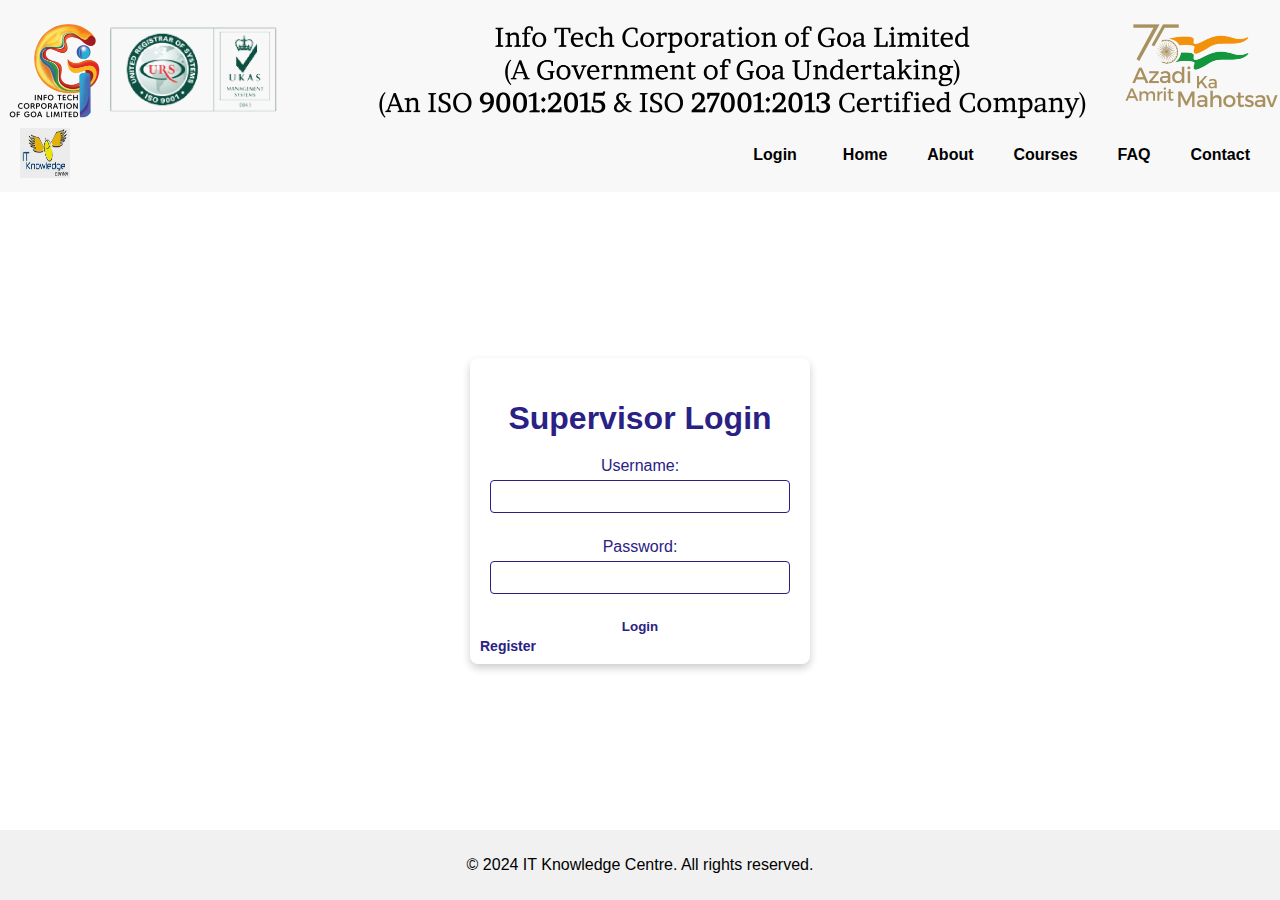
<file: supervisor.html>
<!DOCTYPE html>
<html lang="en">
<head>
    <meta charset="UTF-8">
    <meta name="viewport" content="width=device-width, initial-scale=1.0">
    <title>ITKC - Admin Login</title>
    <link rel="stylesheet" href="login.css">
</head>
<body>
    <header>
        <a href="https://www.goa.gov.in/department/info-tech-corporation-of-goa-ltd/"><img src="./itglogo.png" alt="Dashboard Image" class="dashboard-img"></a>
        <nav>
            <a href="https://itkc.goa.gov.in/"><img src="./itkclogo.png" alt="Logo" class="logo"></a>
            <ul class="Navbar">
                <li><div class="dropdown">
                    <button class="dropbtn">Login
                      <i class="fa fa-caret-down"></i>
                    </button>
                    <div class="dropdown-content">
                      <a href="admin.html">Admin Login</a>
                      <a href="supervisor.html">Supervisor Login</a>
                    </div></li>
                <li><a href="index.html">Home</a></li>
                <li><a href="index.html#about">About</a></li>
                <li><a href="coursestable.html">Courses</a></li>

                <li><a href="faq.htmlc">FAQ</a></li>
                <li><a href="index.html#contact">Contact</a></li>
                
            </ul>
        </nav>
    </header>
    <main>
        <form action="supervisor_login.php" method="POST">
            <h1>Supervisor Login</h1>
            <label for="super_username">Username:</label>
            <input type="text" id="super_username" name="super_username" required>
            <label for="super_password">Password:</label>
            <input type="password" id="super_password" name="super_password" required>
            <button type="submit">Login</button>
            <a href="signUp.php" class="register-link">Register</a>
        </form>
    </main>
    <footer>
        <p>&copy; 2024 IT Knowledge Centre. All rights reserved.</p>
    </footer>
</body>
</html>
</file>
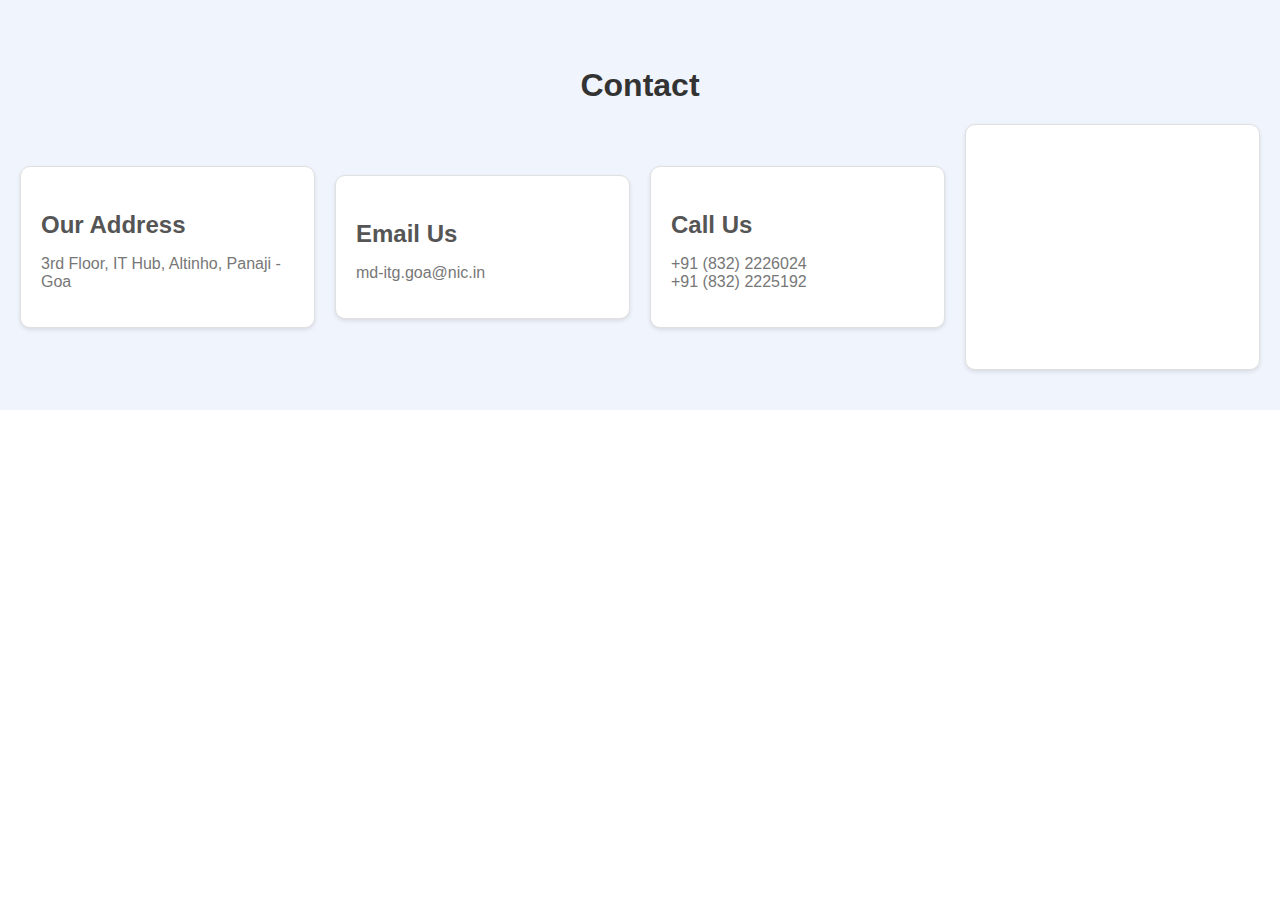
<file: test.html>
<!DOCTYPE html>
<html lang="en">
<head>
    <meta charset="UTF-8">
    <meta name="viewport" content="width=device-width, initial-scale=1.0">
    <title>Document</title>
    <link rel="stylesheet" href="test.css">
</head>
<body>
    <section id="contact">
        <h2>Contact</h2>
        <div class="contact-container">
            <div class="contact-box">
                <h3>Our Address</h3>
                <p>3rd Floor, IT Hub, Altinho, Panaji - Goa</p>
            </div>
            <div class="contact-box">
                <h3>Email Us</h3>
                <p>md-itg.goa@nic.in</p>
            </div>
            <div class="contact-box">
                <h3>Call Us</h3>
                <p>+91 (832) 2226024<br>+91 (832) 2225192</p>
            </div>
            <div class="contact-box">
                <iframe src="https://www.google.com/maps/embed?pb=!1m18!1m12!1m3!1d3844.9361520246025!2d73.8260928745889!3d15.487866154740098!2m3!1f0!2f0!3f0!3m2!1i1024!2i768!4f13.1!3m3!1m2!1s0x3bbfc1e4d2cca507%3A0xf163d693087b8de3!2sInfotech%20Corporation%20of%20Goa%20Ltd.!5e0!3m2!1sen!2sin!4v1722245886989!5m2!1sen!2sin" width="600" height="450" style="border:0;" allowfullscreen="" loading="lazy" referrerpolicy="no-referrer-when-downgrade"></iframe>
            </div>
        </div>
    </section>
</body>
</html>
</file>
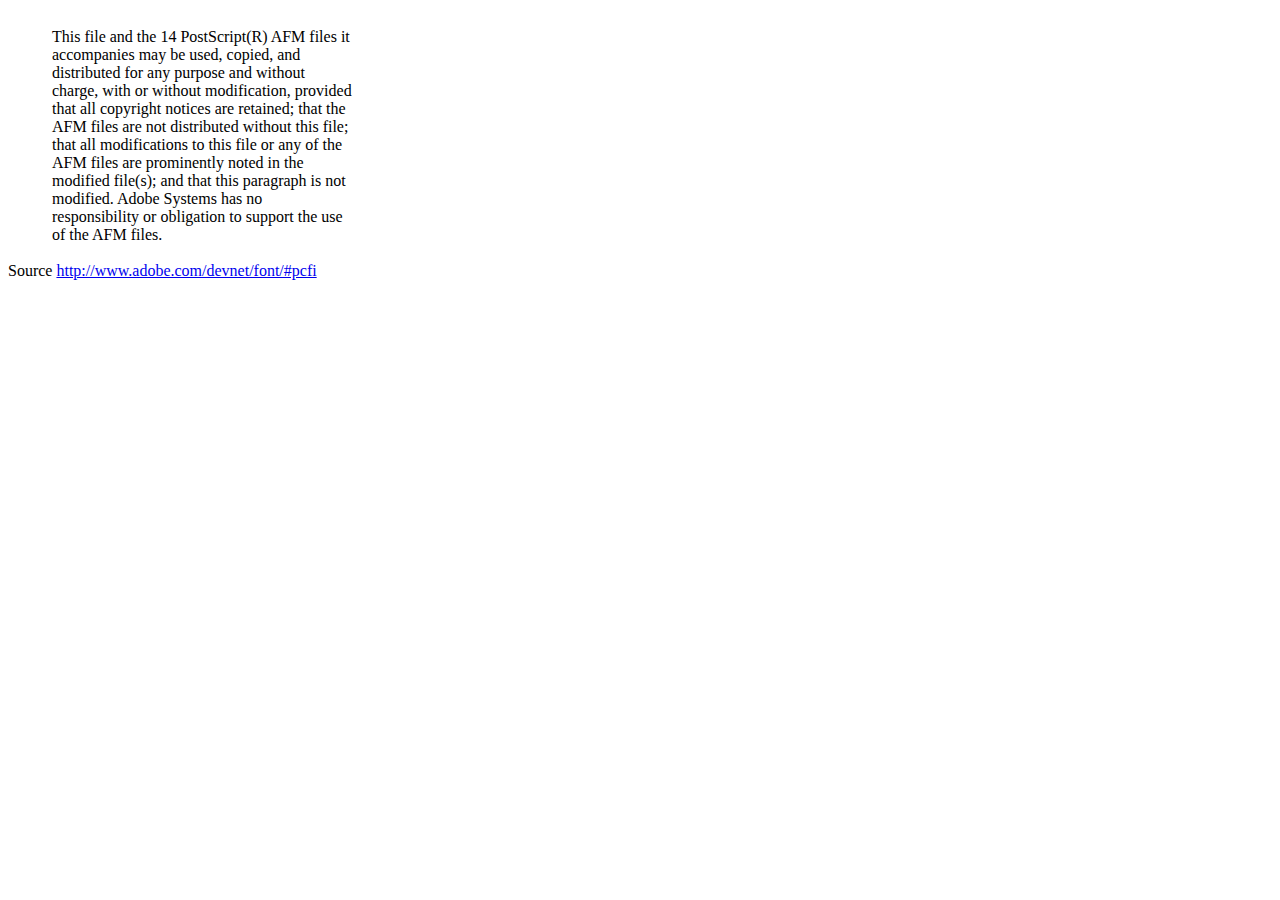
<file: vendor/dompdf/dompdf/lib/fonts/mustRead.html>
<html>
	<head>
		<meta http-equiv="content-type" content="text/html;charset=iso-8859-1">
		<meta name="generator" content="Adobe GoLive 4">
		<title>Core 14 AFM Files - ReadMe</title>
	</head>
	<body bgcolor="white">
		<font color="white">or</font>
		<table border="0" cellpadding="0" cellspacing="2">
			<tr>
				<td width="40"></td>
				<td width="300">This file and the 14 PostScript(R) AFM files it accompanies may be used, copied, and distributed for any purpose and without charge, with or without modification, provided that all copyright notices are retained; that the AFM files are not distributed without this file; that all modifications to this file or any of the AFM files are prominently noted in the modified file(s); and that this paragraph is not modified. Adobe Systems has no responsibility or obligation to support the use of the AFM files. <font color="white">Col</font></td>
			</tr>
		</table>
		<p>Source <a href="http://www.adobe.com/devnet/font/#pcfi">http://www.adobe.com/devnet/font/#pcfi</a></p>
</body>
</html>
</file>
<file: style.css>
body {
    font-family: Arial, sans-serif;
    margin: 0;
    padding: 0;
    box-sizing: border-box;
}

header {
    background-color: #f8f8f8;
    padding: 10px 0;
    position: relative;
}

header .dashboard-img {
    width: 100%;
    height: auto;
}

nav {
    display: flex;
    align-items: center;
    justify-content: space-between;
    padding: 0 20px;
}

nav .logo {
    width: 100px;
    height: 50px;
}

nav ul {
    list-style: none;
    display: flex;
    margin: 0;
    padding: 0;
}

nav ul li {
    margin-left: 20px;
}

nav ul li a {
    text-decoration: none;
    color: black;
    font-weight: bold;

    border-radius: 10px;
    padding: 10px;
}
nav ul li a:hover{
    background-color: yellow;
    color: blue;

}

/* About Section */
#about {
    display: flex;
    align-items: center;
    justify-content: center;
    padding: 50px 20px;
    background-color: #f9f9f9;
    border-radius: 10px;
    box-shadow: 0 4px 10px rgba(0, 0, 0, 0.1);
    max-width: 1200px;
    margin: 40px auto;
}

/* About Logo */
.about-logo {
    max-width: auto;
    height: 10rem;
    margin-right: 30px;
    border-radius: 10px;
    box-shadow: 0 4px 8px rgba(0, 0, 0, 0.1);
    transition: transform 0.3s ease-in-out;
}

/* Hover Effect on Logo */
.about-logo:hover {
    transform: scale(1.05);
}

/* About Text Container */
.about-text-in {
    max-width: 800px;
}

/* About Heading */
.about-text-in h1 {
    font-size: 2.5em;
    color: #2a2185;
    margin-bottom: 20px;
    font-family: 'Arial', sans-serif;
    letter-spacing: 1px;
}

/* About Paragraph */
.about-text-in p {
    font-size: 1.1em;
    color: #555;
    line-height: 1.6;
    margin-bottom: 20px;
    font-family: 'Helvetica', sans-serif;
}

/* About List */
.about-text-in ul {
    list-style: disc;
    padding-left: 20px;
}

.about-text-in ul li {
    font-size: 1.1em;
    color: #333;
    margin-bottom: 10px;
    font-family: 'Helvetica', sans-serif;
}



#contact {
    padding: 50px 20px;
    background-color: #f5f5f5;
    border-radius: 10px;
    box-shadow: 0 4px 10px rgba(0, 0, 0, 0.1);
    max-width: 1200px;
    margin: 40px auto;
    text-align: center;
}

/* Contact Section Heading */
#contact h2 {
    font-size: 2.5em;
    color: #2a2185;
    margin-bottom: 40px;
    font-family: 'Arial', sans-serif;
    letter-spacing: 1px;
}

/* Contact Container */
.contact-container {
    display: flex;
    flex-wrap: wrap;
    justify-content: space-around;
    gap: 30px;
}

/* Contact Box */
.contact-box {
    background-color: white;
    border-radius: 10px;
    padding: 20px;
    flex: 1 1 250px;
    min-width: 250px;
    max-width: 350px;
    box-shadow: 0 4px 8px rgba(0, 0, 0, 0.1);
    transition: transform 0.3s ease-in-out;
}

/* Hover Effect on Contact Box */
.contact-box:hover {
    transform: translateY(-10px);
}

/* Contact Box Heading */
.contact-box h3 {
    font-size: 1.5em;
    color: #2a2185;
    margin-bottom: 15px;
    font-family: 'Arial', sans-serif;
}

/* Contact Box Paragraph */
.contact-box p {
    font-size: 1.1em;
    color: #555;
    line-height: 1.6;
    font-family: 'Helvetica', sans-serif;
}

/* Contact Box Map */
.contact-box iframe {
    border-radius: 10px;
    border: 0;
    width: 100%;
    height: 100%;
    box-shadow: 0 4px 8px rgba(0, 0, 0, 0.1);
}

iframe {
    border: none;
    border-radius: 10px;
    width: 100%;
    height: 200px;
}

footer{
    text-align: center;
    font-weight: bold;
}

@media (max-width: 768px) {
    .contact-container {
        flex-direction: column;
    }

    .contact-box {
        max-width: 100%;
    }
}





  
  /* Dropdown button */
  .dropdown .dropbtn {
    font-size: 16px;
    font-weight: bolder;
    border: none;
    outline: none;
    color: black;
    padding: 14px 16px;
    background-color: inherit;
    font-family: inherit; /* Important for vertical align on mobile phones */
    margin: 0; /* Important for vertical align on mobile phones */
    border-radius: 10px;
}
  
  /* Add a red background color to navbar links on hover */
  .navbar a:hover, .dropdown:hover .dropbtn {
    background-color: yellow;
    color: blue;
  }
  
  /* Dropdown content (hidden by default) */
  .dropdown-content {
    display: none;
    position: absolute;
    background-color: #f9f9f9;
    min-width: 160px;
    box-shadow: 0px 8px 16px 0px rgba(0,0,0,0.2);
    z-index: 1;
  }
  
  /* Links inside the dropdown */
  .dropdown-content a {
    float: none;
    color: black;
    padding: 12px 16px;
    text-decoration: none;
    display: block;
    text-align: left;
  }
  
  /* Add a grey background color to dropdown links on hover */
  .dropdown-content a:hover {
    background-color: #ddd;
  }
  
  /* Show the dropdown menu on hover */
  .dropdown:hover .dropdown-content {
    display: block;
  }

  .Navbar{
    display: flex;
    justify-content: center;
    align-items: center;
  }


  /* Carousel Container */
.carousel {
    position: relative;
    max-width: 75%;
    margin: auto   ;
    margin-top: 30px;
    border-radius: 10px;
    overflow: hidden;
    box-shadow: 0 4px 10px rgba(0, 0, 0, 0.1);
}

/* Images */
.carousel-images img {
    width: 100%;
    display: none;
    border-radius: 10px;
}

/* Carousel Controls */
.carousel-controls {
    position: absolute;
    top: 50%;
    width: 100%;
    display: flex;
    justify-content: space-between;
    padding: 0 10px;
    transform: translateY(-50%);
    pointer-events: none;
}

.carousel-controls .prev,
.carousel-controls .next {
    background-color: rgba(0, 0, 0, 0.5);
    color: white;
    font-size: 18px;
    padding: 10px;
    cursor: pointer;
    pointer-events: all;
    border-radius: 50%;
    user-select: none;
}

/* Carousel Indicators */
.carousel-indicators {
    position: absolute;
    bottom: 15px;
    left: 50%;
    transform: translateX(-50%);
    display: flex;
    gap: 8px;
}

.carousel-indicators .dot {
    height: 15px;
    width: 15px;
    background-color: #bbb;
    border-radius: 50%;
    display: inline-block;
    cursor: pointer;
}

.carousel-indicators .dot.active {
    background-color: #717171;
}

/* Additional Styling for Responsiveness */
@media (max-width: 768px) {
    .carousel-controls .prev,
    .carousel-controls .next {
        font-size: 14px;
        padding: 8px;
    }

    .carousel-indicators .dot {
        height: 12px;
        width: 12px;
    }
}
</file>
<file: login.css>
body {
    /* font-family: Arial, sans-serif;
    margin: 0;
    padding: 0;
    box-sizing: border-box; */
    font-family: Arial, sans-serif;
    margin: 0;
    padding: 0;
    box-sizing: border-box;
    display: flex;
    flex-direction: column;
    min-height: 100vh;
}

header {
    background-color: #f8f8f8;
    padding: 10px 0;
    position: relative;
}

header .dashboard-img {
    width: 100%;
    height: auto;
}

nav {
    display: flex;
    align-items: center;
    justify-content: space-between;
    padding: 0 20px;
}

nav .logo {
    width: 50px;
    height: 50px;
}

nav ul {
    list-style: none;
    display: flex;
    margin: 0;
    padding: 0;
}

nav ul li {
    margin-left: 20px;
}

nav ul li a {
    text-decoration: none;
    color: black;
    font-weight: bold;

    border-radius: 10px;
    padding: 10px;
}
nav ul li a:hover{
    background-color: yellow;
    color: blue;

}

.about-logo {
    float: left;
    width: 100px;
    height: 100px;
    margin-right: 20px;
    border-radius: 30px;
    margin: 10px;
}

.about-text {
    margin: 10px;
    box-shadow: 1px 1px 1px 1px #333;
}

.about-text-in {
    overflow: hidden; 
    font-size: large;
}

footer {
    /* position: fixed;
    bottom: 0;
    width: 100%;
    background-color: #f1f1f1;
    text-align: center;
    padding: 10px 0; */
    background-color: #f1f1f1;
    text-align: center;
    padding: 10px 0;
     
}

#contact {
    background-color: #f0f4fc;
    padding: 40px 20px;
    text-align: center;
}

#contact h2 {
    font-size: 2em;
    margin-bottom: 20px;
    color: #333;
}

.contact-container {
    display: flex;
    flex-wrap: wrap;
    justify-content: space-around;
    align-items: center;
    gap: 20px;
}

.contact-box {
    background: #fff;
    border: 1px solid #e0e0e0;
    border-radius: 10px;
    padding: 20px;
    box-shadow: 0 2px 4px rgba(0, 0, 0, 0.1);
    flex: 1 1 200px;
    max-width: 300px;
    text-align: left;
}

.contact-box h3 {
    font-size: 1.5em;
    margin-bottom: 10px;
    color: #555;
}

.contact-box p {
    font-size: 1em;
    color: #777;
}

iframe {
    border: none;
    border-radius: 10px;
    width: 100%;
    height: 200px;
}

@media (max-width: 768px) {
    .contact-container {
        flex-direction: column;
    }

    .contact-box {
        max-width: 100%;
    }
}



  
  /* Dropdown button */
  .dropdown .dropbtn {
    font-size: 16px;
    font-weight: bolder;
    border: none;
    outline: none;
    color: black;
    padding: 14px 16px;
    background-color: inherit;
    font-family: inherit; /* Important for vertical align on mobile phones */
    margin: 0; /* Important for vertical align on mobile phones */
    border-radius: 10px;
}
  
  /* Add a red background color to navbar links on hover */
  .navbar a:hover, .dropdown:hover .dropbtn {
    background-color: yellow;
    color: blue;
  }
  
  /* Dropdown content (hidden by default) */
  .dropdown-content {
    display: none;
    position: absolute;
    background-color: #f9f9f9;
    min-width: 160px;
    box-shadow: 0px 8px 16px 0px rgba(0,0,0,0.2);
    z-index: 1;
  }
  
  /* Links inside the dropdown */
  .dropdown-content a {
    float: none;
    color: black;
    padding: 12px 16px;
    text-decoration: none;
    display: block;
    text-align: left;
  }
  
  /* Add a grey background color to dropdown links on hover */
  .dropdown-content a:hover {
    background-color: #ddd;
  }
  
  /* Show the dropdown menu on hover */
  .dropdown:hover .dropdown-content {
    display: block;
  }

  .Navbar{
    display: flex;
    justify-content: center;
    align-items: center;
  }



  
main {
    /* display: flex;
    background-color: white; 
    padding: 20px;
    border-radius: 8px;
    box-shadow: 0 4px 8px rgba(0, 0, 0, 0.2);
    width: 300px;
    text-align: center;
    justify-content: center;
    margin: auto;
    margin-top: 100px; */
    display: flex;
    flex-direction: column;
    align-items: center;
    justify-content: center;
    flex-grow: 1; /* Allow the main content to grow and take up available space */
    padding: 20px;
}

h1 {
    color: #2a2185; /* Dark blue for the heading */
    margin-bottom: 20px;
}

label {
    display: block;
    margin: 10px 0 5px;
    color: #2a2185; /* Dark blue for labels */
}

input[type="text"],
input[type="password"] {
    width: 100%;
    padding: 8px;
    margin-bottom: 15px;
    border: 1px solid #2a2185; /* Dark blue border */
    border-radius: 4px;
    box-sizing: border-box;
}

button {
    background-color: white; /* Yellow button */
    color: #2a2185; /* Dark blue text on the button */
    border: none;
    padding: 10px 15px;
    border-radius: 4px;
    cursor: pointer;
    width: 100%;
    font-weight: bold;
}


button:hover {
    background-color: #f5e942; /* Slightly darker yellow on hover */
}

.register-link {
    /* display: block;
    margin-top: 10px;
    text-align: left;
    color: #2a2185; 
    text-decoration: none;
    font-weight: bold;
    font-size: 14px; */
    position: absolute;
    bottom: 10px;
    left: 10px;
    color: #2a2185;
    text-decoration: none;
    font-weight: bold;
    font-size: 14px;
}

.register-link:hover {
    color: #f5e942; /* Slightly darker yellow on hover */
}

form {
    background-color: white;
    padding: 20px;
    border-radius: 8px;
    box-shadow: 0 4px 8px rgba(0, 0, 0, 0.2);
    width: 300px;
    text-align: center;
    position: relative;
}
</file>
<file: faq.css>
/* General Styles */
body {
    font-family: Arial, sans-serif;
    margin: 0;
    padding: 0;
    background-color: #f4f4f4;
}

header {
    background-color: #f8f8f8;
    padding: 10px 0;
    position: relative;
}

header .dashboard-img {
    width: 100%;
    height: auto;
}

nav {
    display: flex;
    align-items: center;
    justify-content: space-between;
    padding: 0 20px;
}

nav .logo {
    width: 100px;
    height: 50px;
}

nav ul {
    list-style: none;
    display: flex;
    margin: 0;
    padding: 0;
}

nav ul li {
    margin-left: 20px;
}

nav ul li a {
    text-decoration: none;
    color: black;
    font-weight: bold;

    border-radius: 10px;
    padding: 10px;
}
nav ul li a:hover{
    background-color: yellow;
    color: blue;

}

.Navbar a:hover, .dropdown:hover .dropbtn {
    background-color: #575757;
}

.dropdown {
    position: relative;
    display: inline-block;
}

.dropdown-content {
    display: none;
    position: absolute;
    background-color: #333;
    min-width: 160px;
    box-shadow: 0px 8px 16px 0px rgba(0,0,0,0.2);
    z-index: 1;
}

.dropdown-content a {
    color: white;
    padding: 12px 16px;
    text-decoration: none;
    display: block;
}

.dropdown-content a:hover {
    background-color: #575757;
}

.dropdown:hover .dropdown-content {
    display: block;
}
.dropdown .dropbtn {
    font-size: 16px;
    font-weight: bolder;
    border: none;
    outline: none;
    color: black;
    padding: 14px 16px;
    background-color: inherit;
    font-family: inherit; /* Important for vertical align on mobile phones */
    margin: 0; /* Important for vertical align on mobile phones */
    border-radius: 10px;
}
  
  /* Add a red background color to navbar links on hover */
  .navbar a:hover, .dropdown:hover .dropbtn {
    background-color: yellow;
    color: blue;
  }
  
  /* Dropdown content (hidden by default) */
  .dropdown-content {
    display: none;
    position: absolute;
    background-color: #f9f9f9;
    min-width: 160px;
    box-shadow: 0px 8px 16px 0px rgba(0,0,0,0.2);
    z-index: 1;
  }
  
  /* Links inside the dropdown */
  .dropdown-content a {
    float: none;
    color: black;
    padding: 12px 16px;
    text-decoration: none;
    display: block;
    text-align: left;
  }
  
  /* Add a grey background color to dropdown links on hover */
  .dropdown-content a:hover {
    background-color: #ddd;
  }
  
  /* Show the dropdown menu on hover */
  .dropdown:hover .dropdown-content {
    display: block;
  }

  .Navbar{
    display: flex;
    justify-content: center;
    align-items: center;
  }

main {
    padding: 20px;
    max-width: 1200px;
    margin: 0 auto;
}

#faq {
    background-color: white;
    padding: 40px;
    border-radius: 8px;
    box-shadow: 0 0 10px rgba(0, 0, 0, 0.1);
}

#faq h1 {
    text-align: center;
    color: #333;
}

.faq-container {
    margin-top: 30px;
}

.faq-item {
    margin-bottom: 20px;
    padding: 20px;
    background-color: #f9f9f9;
    border: 1px solid #ddd;
    border-radius: 5px;
}

.faq-item h3 {
    margin-bottom: 10px;
    color: #333;
}

.faq-item p {
    margin: 0;
    color: #666;
}

footer {
    background-color: #333;
    color: white;
    text-align: center;
    padding: 10px 0;
    margin-top: 20px;
}

footer p {
    margin: 0;
}
</file>
<file: form.css>
/* General Styles */
body {
    font-family: Arial, sans-serif;
    margin: 0;
    padding: 0;
    background-color: #f4f4f4;
    color: #333;
}

header {
    background-color: #f8f8f8;
    padding: 10px 0;
    position: relative;
}

header .dashboard-img {
    width: 100%;
    height: auto;
}


nav {
    display: flex;
    align-items: center;
    justify-content: space-between;
    padding: 0 20px;
}

nav .logo {
    width: 50px;
    height: 50px;
}

nav ul {
    list-style: none;
    display: flex;
    margin: 0;
    padding: 0;
}

nav ul li {
    margin-left: 20px;
}

nav ul li a {
    text-decoration: none;
    color: black;
    font-weight: bold;

    border-radius: 10px;
    padding: 10px;
}
nav ul li a:hover{
    background-color: yellow;
    color: blue;

}
main {
    max-width: 800px;
    margin: 20px auto;
    background-color: white;
    padding: 20px;
    box-shadow: 0 0 10px rgba(0, 0, 0, 0.1);
    border-radius: 5px;
}

main h1 {
    text-align: center;
    color: #2a2185;
    margin-bottom: 20px;
}

main h2 {
    color: #2a2185;
    margin-top: 30px;
    margin-bottom: 10px;
}

label {
    display: block;
    margin-bottom: 5px;
    font-weight: bold;
}

input[type="text"],
input[type="number"],
input[type="file"],
textarea {
    width: calc(100% - 20px);
    padding: 10px;
    margin-bottom: 20px;
    border: 1px solid #ccc;
    border-radius: 4px;
    font-size: 16px;
}

input[type="radio"],
input[type="checkbox"] {
    margin-right: 10px;
}

textarea {
    resize: vertical;
}

button[type="submit"] {
    display: block;
    width: 100%;
    padding: 15px;
    background-color: #2a2185;
    color: white;
    border: none;
    border-radius: 4px;
    font-size: 18px;
    cursor: pointer;
    margin-top: 20px;
}

button[type="submit"]:hover {
    background-color: #1f176b;
}

footer {
    background-color: #2a2185;
    color: white;
    text-align: center;
    padding: 10px 0;
    margin-top: 20px;
}

.dropdown .dropbtn {
    font-size: 16px;
    font-weight: bolder;
    border: none;
    outline: none;
    color: black;
    padding: 14px 16px;
    background-color: inherit;
    font-family: inherit; /* Important for vertical align on mobile phones */
    margin: 0; /* Important for vertical align on mobile phones */
    border-radius: 10px;
}
  
  /* Add a red background color to navbar links on hover */
  .navbar a:hover, .dropdown:hover .dropbtn {
    background-color: yellow;
    color: blue;
  }
  
  /* Dropdown content (hidden by default) */
  .dropdown-content {
    display: none;
    position: absolute;
    background-color: #f9f9f9;
    min-width: 160px;
    box-shadow: 0px 8px 16px 0px rgba(0,0,0,0.2);
    z-index: 1;
  }
  
  /* Links inside the dropdown */
  .dropdown-content a {
    float: none;
    color: black;
    padding: 12px 16px;
    text-decoration: none;
    display: block;
    text-align: left;
  }
  
  /* Add a grey background color to dropdown links on hover */
  .dropdown-content a:hover {
    background-color: #ddd;
  }
  
  /* Show the dropdown menu on hover */
  .dropdown:hover .dropdown-content {
    display: block;
  }

  .Navbar{
    display: flex;
    justify-content: center;
    align-items: center;
  }
</file>
<file: test.css>
/* Existing CSS */
body {
    font-family: Arial, sans-serif;
    margin: 0;
    padding: 0;
    box-sizing: border-box;
}
/* 
header {
    background: #f8f8f8;
    padding: 10px 0;
    box-shadow: 0 2px 4px rgba(0, 0, 0, 0.1);
}

nav {
    display: flex;
    align-items: center;
    justify-content: space-between;
}

nav ul {
    list-style: none;
    padding: 0;
    margin: 0;
    display: flex;
}

nav ul li {
    margin-right: 20px;
}

nav ul li a {
    text-decoration: none;
    color: #333;
    font-weight: bold;
}

.full-page-image {
    position: relative;
    width: 100%;
    height: auto;
}

.about-logo {
    display: block;
    margin: 20px auto;
}

.about-text {
    text-align: center;
    padding: 20px;
}

.about-text ul {
    list-style: none;
    padding: 0;
    margin: 0;
}

.about-text ul li {
    margin: 10px 0;
} */

/* New CSS for Contact Section */
#contact {
    background-color: #f0f4fc;
    padding: 40px 20px;
    text-align: center;
}

#contact h2 {
    font-size: 2em;
    margin-bottom: 20px;
    color: #333;
}

.contact-container {
    display: flex;
    flex-wrap: wrap;
    justify-content: space-around;
    align-items: center;
    gap: 20px;
}

.contact-box {
    background: #fff;
    border: 1px solid #e0e0e0;
    border-radius: 10px;
    padding: 20px;
    box-shadow: 0 2px 4px rgba(0, 0, 0, 0.1);
    flex: 1 1 200px;
    max-width: 300px;
    text-align: left;
}

.contact-box h3 {
    font-size: 1.5em;
    margin-bottom: 10px;
    color: #555;
}

.contact-box p {
    font-size: 1em;
    color: #777;
}

iframe {
    border: none;
    border-radius: 10px;
    width: 100%;
    height: 200px;
}

@media (max-width: 768px) {
    .contact-container {
        flex-direction: column;
    }

    .contact-box {
        max-width: 100%;
    }
}
</file>
